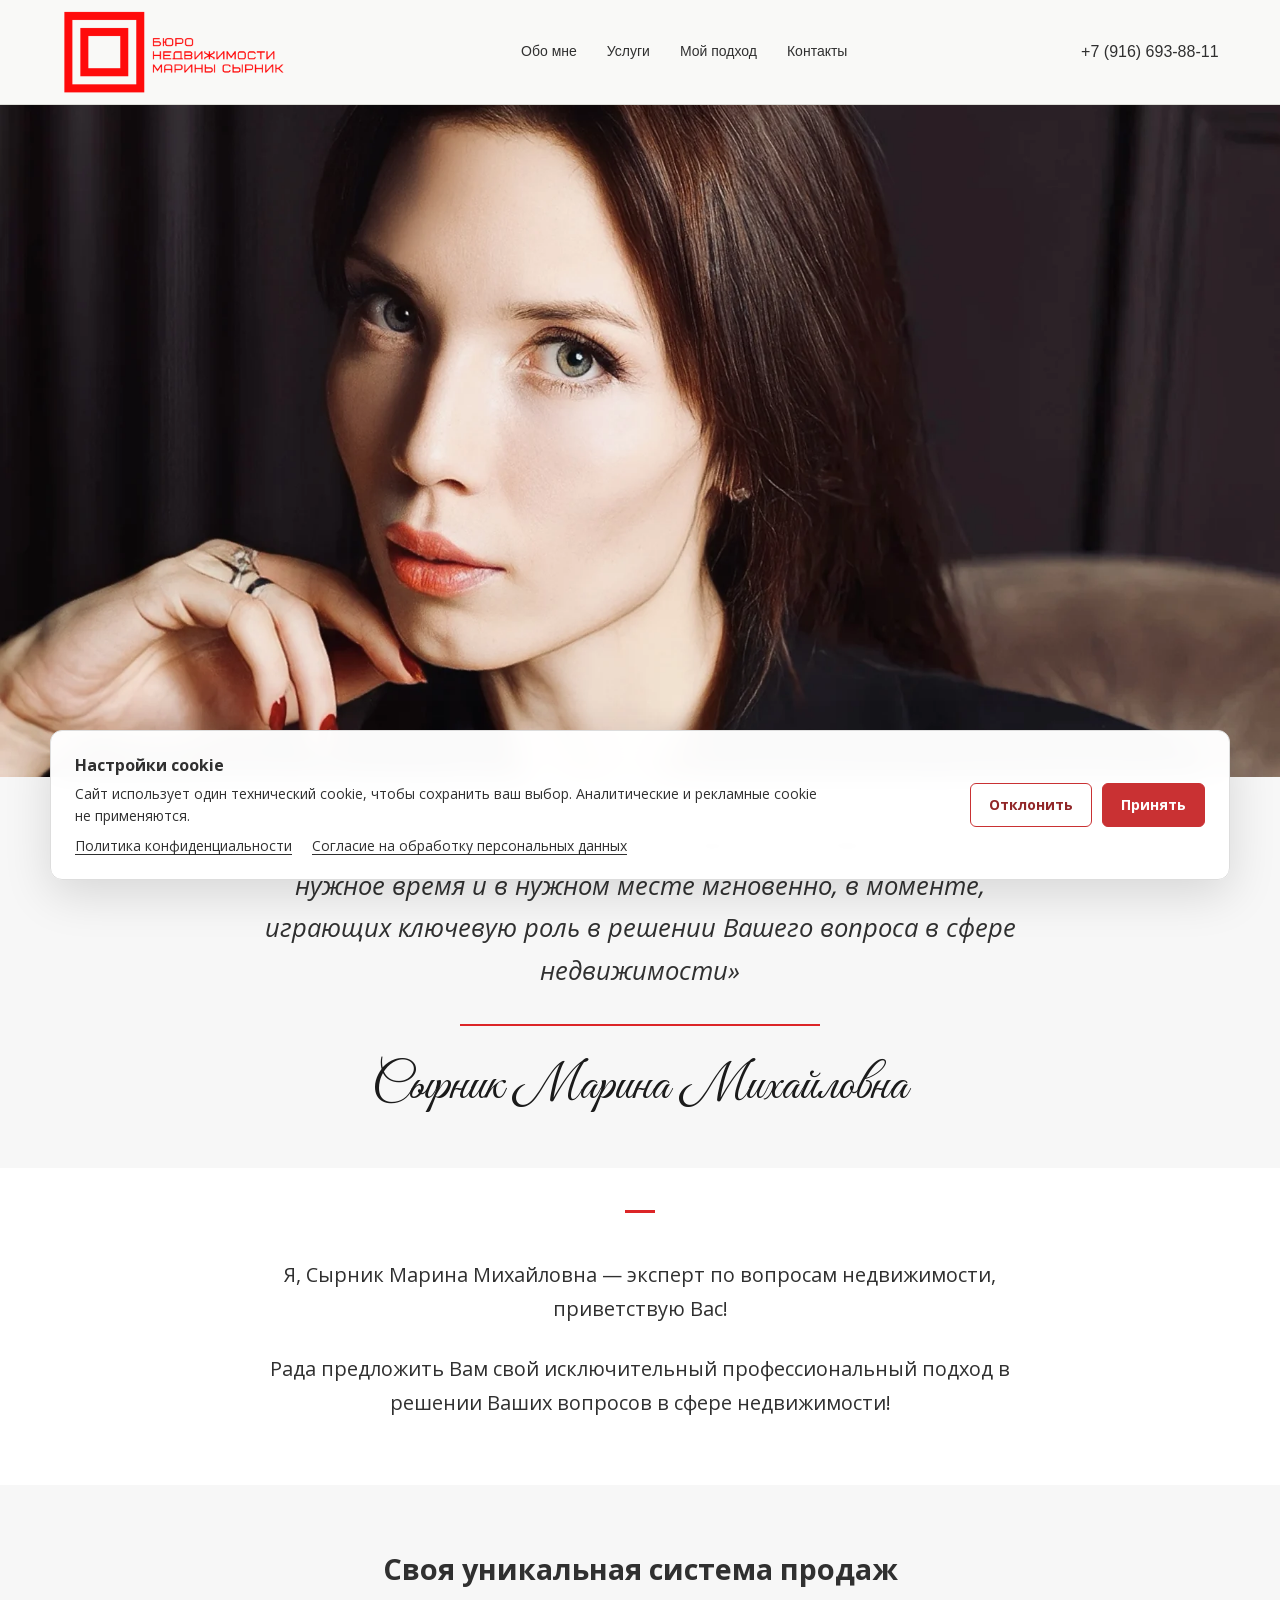
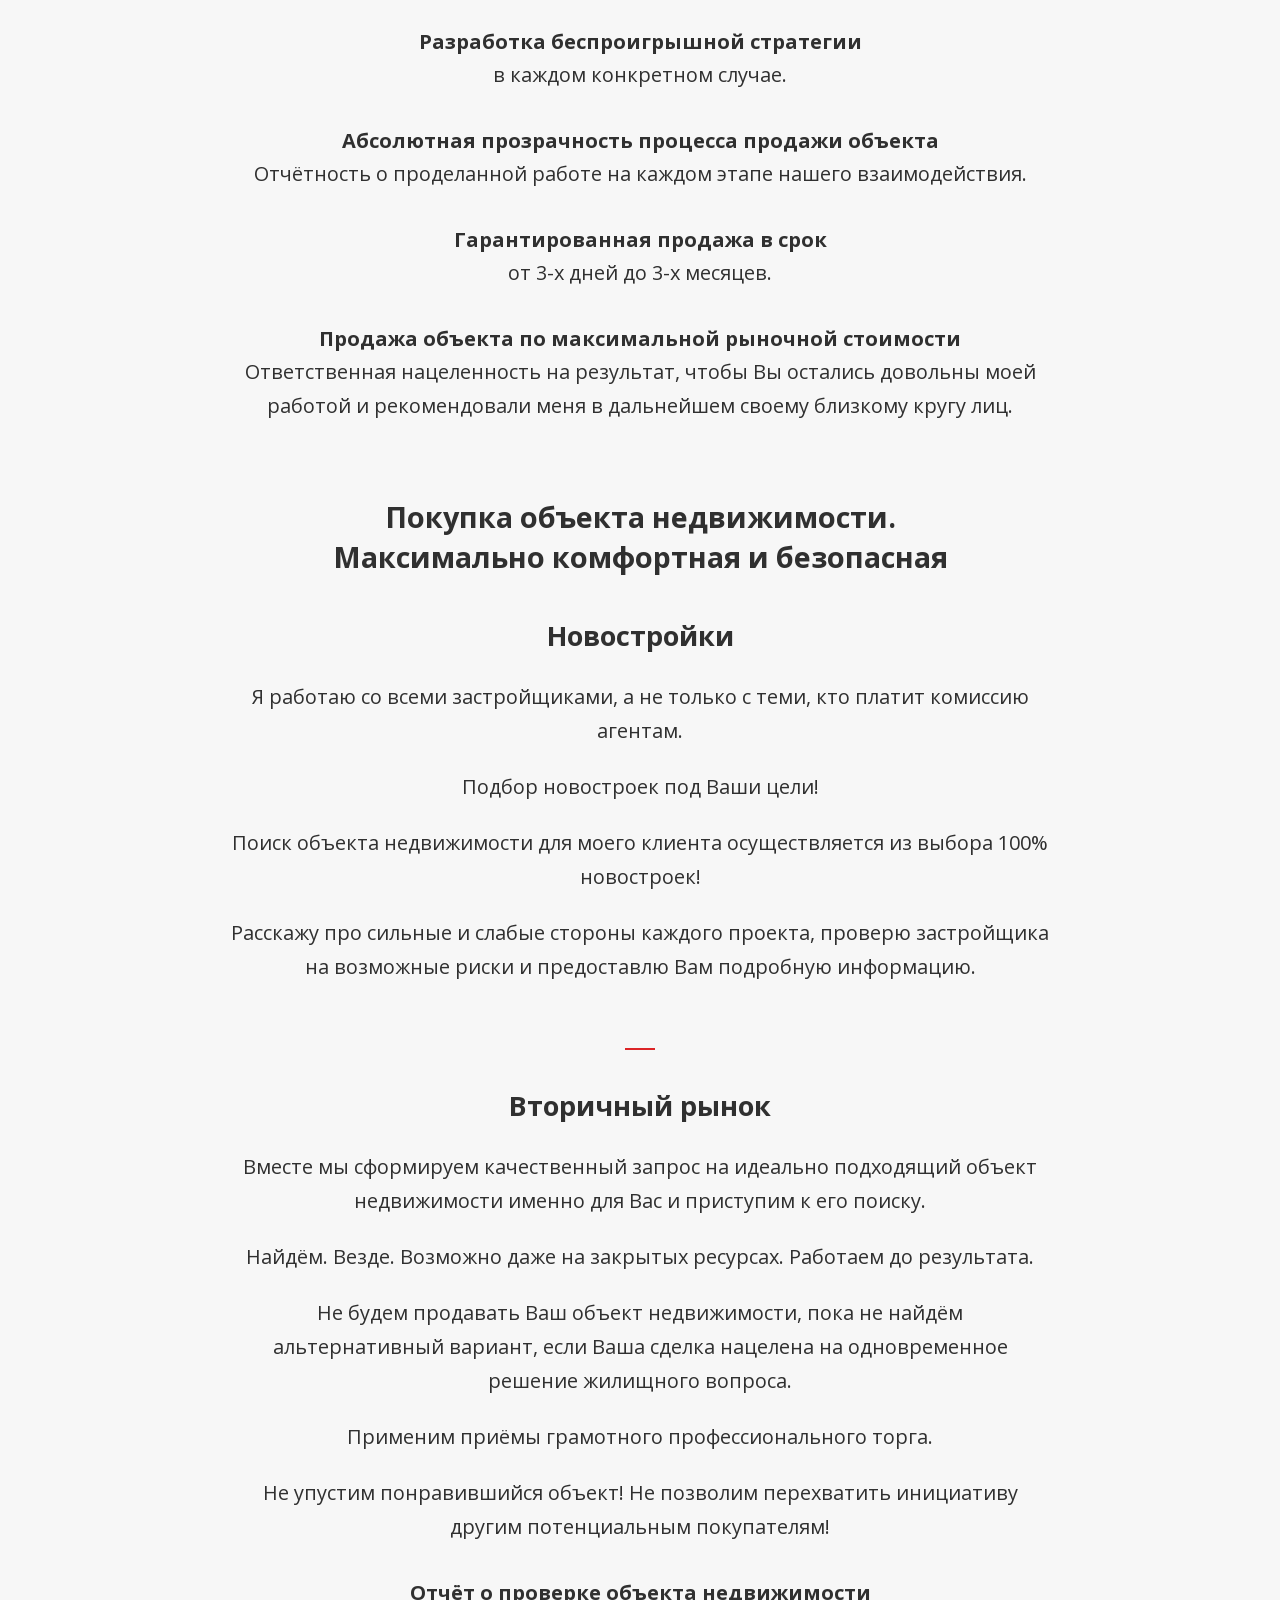
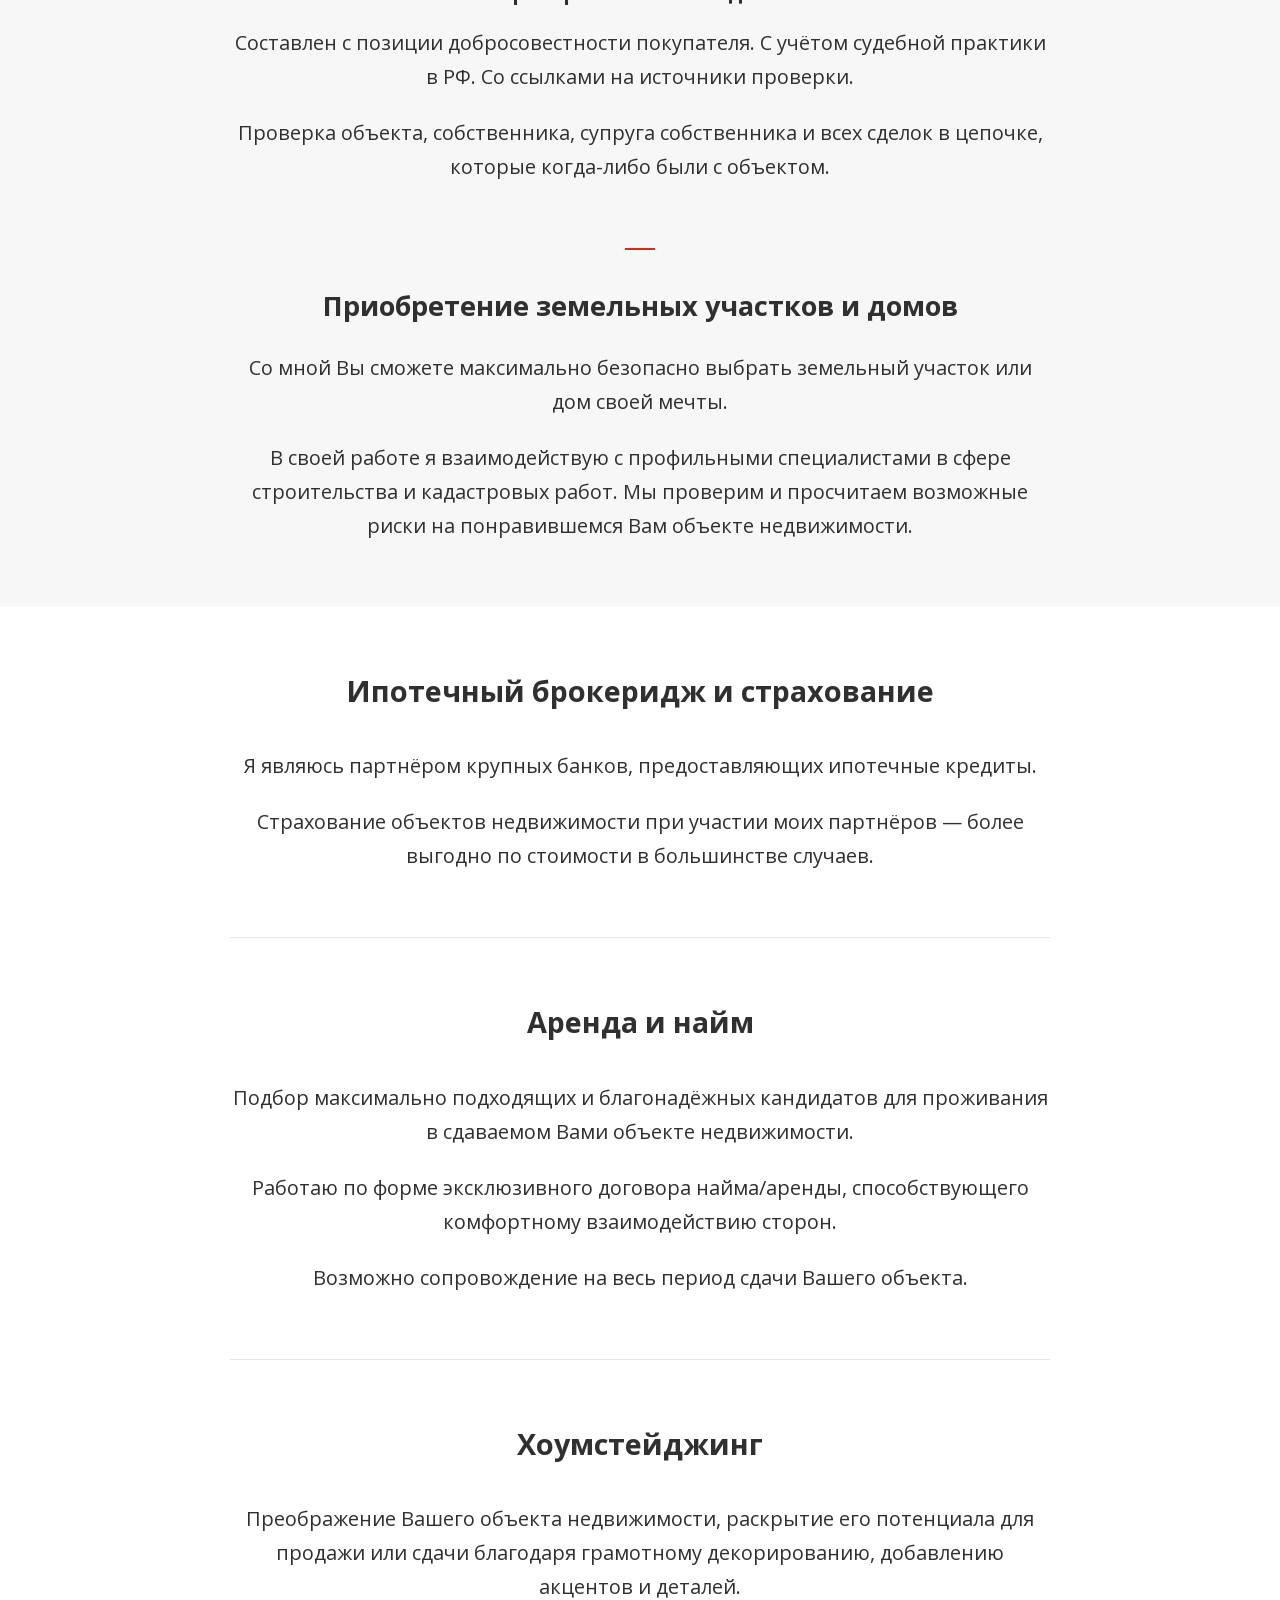
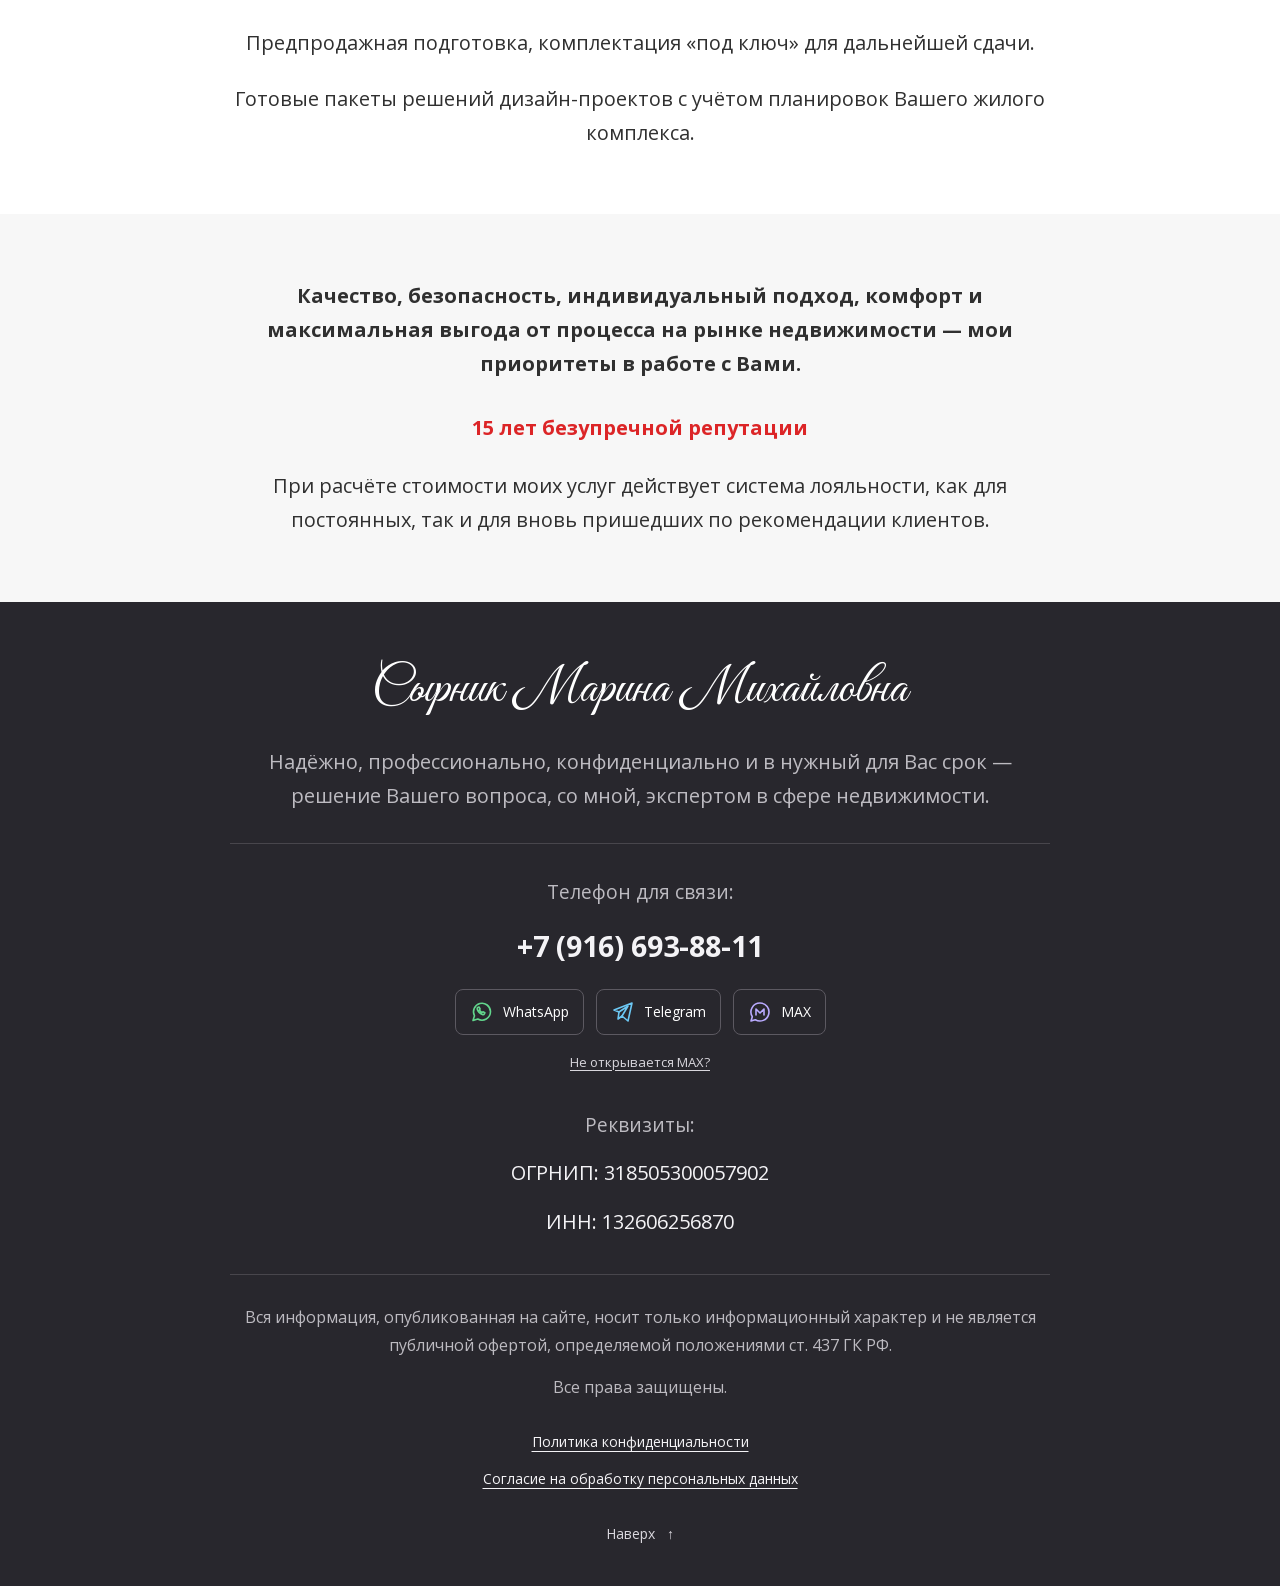
<file: index.html>
<!doctype html>
<html lang="ru">
<head>
  <meta charset="UTF-8">
  <meta name="robots" content="noindex, nofollow, noarchive, noimageindex">
  <meta name="googlebot" content="noindex, nofollow, noarchive, noimageindex">
  <meta name="viewport" content="width=device-width, initial-scale=1">
  <meta name="theme-color" content="#ffffff">
  <meta name="description" content="Бюро недвижимости Марины Сырник. Продажа и покупка недвижимости, ипотечный брокеридж, аренда и хоумстейджинг. 15 лет безупречной репутации.">
  <title>Бюро недвижимости Марины Сырник</title>
  <link rel="icon" type="image/svg+xml" href="data:image/svg+xml,%3Csvg xmlns='http://www.w3.org/2000/svg' viewBox='0 0 32 32'%3E%3Crect width='32' height='32' fill='white'/%3E%3Cpath d='M3 3h26v26H3zM10 10h12v12H10z' fill='none' stroke='%23ed2527' stroke-width='3'/%3E%3C/svg%3E">
  <link rel="preload" as="image" href="assets/hero.webp" fetchpriority="high">
  <link rel="preload" href="assets/fonts/open-sans-normal-400-cyrillic.woff2" as="font" type="font/woff2" crossorigin>
  <link rel="stylesheet" href="styles.css?v=20260913-cookie">
  <script src="app.js?v=20260913-cookie" defer></script>
</head>
<body>
  <a class="skip-link" href="#main">Перейти к содержанию</a>
  <header class="header">
    <div class="container header-inner">
      <a class="brand" href="#home" aria-label="Бюро недвижимости Марины Сырник — главная"><img src="assets/logo.png" width="680" height="263" alt="Бюро недвижимости Марины Сырник"></a>
      <nav class="desktop-nav" aria-label="Основная навигация"><a href="#about">Обо мне</a><a href="#services">Услуги</a><a href="#approach">Мой подход</a><a href="#contacts">Контакты</a></nav>
      <a class="header-phone" href="tel:+79166938811">+7 (916) 693-88-11</a>
      <button class="menu-toggle" type="button" aria-expanded="false" aria-controls="mobile-nav" aria-label="Открыть меню"><span></span><span></span></button>
    </div>
    <nav class="mobile-nav" id="mobile-nav" aria-label="Мобильная навигация" hidden><a href="#about">Обо мне</a><a href="#services">Услуги</a><a href="#approach">Мой подход</a><a href="#contacts">Контакты</a><a href="tel:+79166938811">+7 (916) 693-88-11</a></nav>
  </header>
  <main id="main">
    <section class="hero" id="home" aria-labelledby="hero-title">
      <h1 id="hero-title" class="sr-only">Бюро недвижимости Марины Сырник</h1>
      <img class="hero-photo" src="assets/hero.webp" alt="Марина Сырник — эксперт по недвижимости" width="1800" height="1012" fetchpriority="high">
    </section>

    <section id="about" aria-label="Знакомство с Мариной Сырник">
      <div class="quote-section">
        <figure class="quote reading-width">
          <blockquote>«Опыт заключается в знаниях и навыках, проявляющихся в нужное время и в нужном месте мгновенно, в моменте, играющих ключевую роль в решении Вашего вопроса в сфере недвижимости»</blockquote>
          <figcaption class="signature">Сырник Марина Михайловна</figcaption>
        </figure>
      </div>
      <div class="intro-section">
        <div class="reading-width intro">
          <p>Я, Сырник Марина Михайловна — эксперт по вопросам недвижимости, приветствую Вас!</p>
          <p>Рада предложить Вам свой исключительный профессиональный подход в решении Ваших вопросов в сфере недвижимости!</p>
        </div>
      </div>
    </section>

    <div class="services-surface">
      <section class="service-section sales reading-width" id="services" aria-labelledby="sales-title">
        <h2 id="sales-title">Своя уникальная система продаж</h2>
        <div class="sales-list">
          <div class="sales-point">
            <h3>Разработка беспроигрышной стратегии</h3>
            <p>в каждом конкретном случае.</p>
          </div>
          <div class="sales-point">
            <h3>Абсолютная прозрачность процесса продажи объекта</h3>
            <p>Отчётность о проделанной работе на каждом этапе нашего взаимодействия.</p>
          </div>
          <div class="sales-point">
            <h3>Гарантированная продажа в срок</h3>
            <p>от 3-х дней до 3-х месяцев.</p>
          </div>
          <div class="sales-point">
            <h3>Продажа объекта по максимальной рыночной стоимости</h3>
            <p>Ответственная нацеленность на результат, чтобы Вы остались довольны моей работой и рекомендовали меня в дальнейшем своему близкому кругу лиц.</p>
          </div>
        </div>
      </section>

      <section class="service-section purchase reading-width" id="purchase" aria-labelledby="purchase-title">
        <h2 id="purchase-title">Покупка объекта недвижимости.<br> Максимально комфортная и безопасная</h2>
        <article class="purchase-type" aria-labelledby="newbuild-title">
          <h3 id="newbuild-title">Новостройки</h3>
          <p>Я работаю со всеми застройщиками, а не только с теми, кто платит комиссию агентам.</p>
          <p>Подбор новостроек под Ваши цели!</p>
          <p>Поиск объекта недвижимости для моего клиента осуществляется из выбора 100% новостроек!</p>
          <p>Расскажу про сильные и слабые стороны каждого проекта, проверю застройщика на возможные риски и предоставлю Вам подробную информацию.</p>
        </article>
        <article class="purchase-type" aria-labelledby="resale-title">
          <h3 id="resale-title">Вторичный рынок</h3>
          <p>Вместе мы сформируем качественный запрос на идеально подходящий объект недвижимости именно для Вас и приступим к его поиску.</p>
          <p>Найдём. Везде. Возможно даже на закрытых ресурсах. Работаем до результата.</p>
          <p>Не будем продавать Ваш объект недвижимости, пока не найдём альтернативный вариант, если Ваша сделка нацелена на одновременное решение жилищного вопроса.</p>
          <p>Применим приёмы грамотного профессионального торга.</p>
          <p>Не упустим понравившийся объект! Не позволим перехватить инициативу другим потенциальным покупателям!</p>
          <div class="verification-note">
            <h4>Отчёт о проверке объекта недвижимости</h4>
            <p>Составлен с позиции добросовестности покупателя. С учётом судебной практики в РФ. Со ссылками на источники проверки.</p>
            <p>Проверка объекта, собственника, супруга собственника и всех сделок в цепочке, которые когда-либо были с объектом.</p>
          </div>
        </article>
        <article class="purchase-type" aria-labelledby="country-title">
          <h3 id="country-title">Приобретение земельных участков и домов</h3>
          <p>Со мной Вы сможете максимально безопасно выбрать земельный участок или дом своей мечты.</p>
          <p>В своей работе я взаимодействую с профильными специалистами в сфере строительства и кадастровых работ. Мы проверим и просчитаем возможные риски на понравившемся Вам объекте недвижимости.</p>
        </article>
      </section>
    </div>

    <div class="additional-surface">
      <section class="service-section reading-width" id="mortgage" aria-labelledby="mortgage-title">
        <h2 id="mortgage-title">Ипотечный брокеридж и страхование</h2>
        <p>Я являюсь партнёром крупных банков, предоставляющих ипотечные кредиты.</p>
        <p>Страхование объектов недвижимости при участии моих партнёров — более выгодно по стоимости в большинстве случаев.</p>
      </section>
      <section class="service-section reading-width" id="rent" aria-labelledby="rent-title">
        <h2 id="rent-title">Аренда и найм</h2>
        <p>Подбор максимально подходящих и благонадёжных кандидатов для проживания в сдаваемом Вами объекте недвижимости.</p>
        <p>Работаю по форме эксклюзивного договора найма/аренды, способствующего комфортному взаимодействию сторон.</p>
        <p>Возможно сопровождение на весь период сдачи Вашего объекта.</p>
      </section>
      <section class="service-section reading-width" id="staging" aria-labelledby="staging-title">
        <h2 id="staging-title">Хоумстейджинг</h2>
        <p>Преображение Вашего объекта недвижимости, раскрытие его потенциала для продажи или сдачи благодаря грамотному декорированию, добавлению акцентов и деталей.</p>
        <p>Предпродажная подготовка, комплектация «под ключ» для дальнейшей сдачи.</p>
        <p>Готовые пакеты решений дизайн-проектов с учётом планировок Вашего жилого комплекса.</p>
      </section>
    </div>

    <section class="approach-section" id="approach" aria-label="Мои приоритеты в работе с Вами">
      <div class="reading-width">
        <p class="priorities">Качество, безопасность, индивидуальный подход, комфорт и максимальная выгода от процесса на рынке недвижимости — мои приоритеты в работе с Вами.</p>
        <p class="reputation">15 лет безупречной репутации</p>
        <p>При расчёте стоимости моих услуг действует система лояльности, как для постоянных, так и для вновь пришедших по рекомендации клиентов.</p>
      </div>
    </section>
  </main>

  <footer class="footer" id="contacts" aria-label="Контакты и реквизиты">
    <div class="reading-width">
      <div class="footer-intro">
        <h2 class="signature">Сырник Марина Михайловна</h2>
        <p>Надёжно, профессионально, конфиденциально и в нужный для Вас срок — решение Вашего вопроса, со мной, экспертом в сфере недвижимости.</p>
      </div>
      <p class="contact-label">Телефон для связи:</p>
      <div class="contact-links">
        <a class="contact-phone" href="tel:+79166938811">+7 (916) 693-88-11</a>
      </div>
      <nav class="messenger-links" aria-label="Написать в мессенджер">
        <a class="messenger-link channel-whatsapp" href="https://wa.me/79166938811" aria-label="Написать Марине в WhatsApp" target="_blank" rel="noopener noreferrer"><svg viewBox="0 0 24 24" width="24" height="24" fill="none" stroke="currentColor" stroke-width="1.6" stroke-linecap="round" stroke-linejoin="round" aria-hidden="true"><path d="M20.5 11.6a8.5 8.5 0 0 1-12.7 7.4L3 20.5l1.5-4.7a8.5 8.5 0 1 1 16-4.2Z"/><path d="m9 7-1.2.5c-.7.3-.8 1.1-.5 2 .7 2.2 2.7 4.1 5 5 .9.3 1.7.2 2-.5l.6-1.2-2-1-1 .7a7.4 7.4 0 0 1-2.5-2.5l.7-1Z"/></svg><span>WhatsApp</span></a>
        <a class="messenger-link channel-telegram" href="https://t.me/+79166938811" aria-label="Написать Марине в Telegram" target="_blank" rel="noopener noreferrer"><svg viewBox="0 0 24 24" width="24" height="24" fill="none" stroke="currentColor" stroke-width="1.6" stroke-linecap="round" stroke-linejoin="round" aria-hidden="true"><path d="m21 3-4 18-6-5-4 3 1-7L3 10Z"/><path d="m8 12 9-6-6 10"/></svg><span>Telegram</span></a>
        <a class="messenger-link channel-max" href="https://max.ru/u/f9LHodD0cOKOtOdd0TlLI8WKYw8BipcEJEZowDwKLhJgJPjVpLsleG3OdBw" aria-label="Открыть профиль Марины в MAX" target="_blank" rel="noopener noreferrer"><svg viewBox="0 0 24 24" width="24" height="24" fill="none" stroke="currentColor" stroke-width="1.6" stroke-linecap="round" stroke-linejoin="round" aria-hidden="true"><path d="M12 3a9 9 0 0 0-7.7 13.7L3 21l4.3-1.3A9 9 0 1 0 12 3Z"/><path d="M8 15V9l4 4 4-4v6"/></svg><span>MAX</span></a>
      </nav>
      <a class="max-help-link" href="max.html">Не открывается MAX?</a>
      <div class="requisites">
        <p class="contact-label">Реквизиты:</p>
        <p>ОГРНИП: <span>318505300057902</span></p>
        <p>ИНН: <span>132606256870</span></p>
      </div>
      <div class="legal-note">
        <p>Вся информация, опубликованная на сайте, носит только информационный характер и не является публичной офертой, определяемой положениями ст. 437 ГК РФ.</p>
        <p>Все права защищены.</p>
      </div>
      <nav class="legal-links" aria-label="Документы"><a href="privacy.html">Политика конфиденциальности</a><a href="consent.html">Согласие на обработку персональных данных</a></nav>
      <a href="#home" class="back-top">Наверх <span aria-hidden="true">↑</span></a>
    </div>
  </footer>
  <nav class="quick-contact" aria-label="Быстрая связь с Мариной">
    <a class="quick-contact-link channel-phone" href="tel:+79166938811" aria-label="Позвонить Марине"><svg viewBox="0 0 24 24" width="24" height="24" fill="none" stroke="currentColor" stroke-width="1.6" stroke-linecap="round" stroke-linejoin="round" aria-hidden="true"><path d="m7 3-3 1c-1 1-1 4 1 8s5 7 8 8c2 1 4 1 5 0l2-3-5-3-2 2c-3-1-5-3-6-6l2-2Z"/></svg><span>Позвонить</span></a>
    <a class="quick-contact-link channel-whatsapp" href="https://wa.me/79166938811" aria-label="Написать Марине в WhatsApp" target="_blank" rel="noopener noreferrer"><svg viewBox="0 0 24 24" width="24" height="24" fill="none" stroke="currentColor" stroke-width="1.6" stroke-linecap="round" stroke-linejoin="round" aria-hidden="true"><path d="M20.5 11.6a8.5 8.5 0 0 1-12.7 7.4L3 20.5l1.5-4.7a8.5 8.5 0 1 1 16-4.2Z"/><path d="m9 7-1.2.5c-.7.3-.8 1.1-.5 2 .7 2.2 2.7 4.1 5 5 .9.3 1.7.2 2-.5l.6-1.2-2-1-1 .7a7.4 7.4 0 0 1-2.5-2.5l.7-1Z"/></svg><span>WhatsApp</span></a>
    <a class="quick-contact-link channel-telegram" href="https://t.me/+79166938811" aria-label="Написать Марине в Telegram" target="_blank" rel="noopener noreferrer"><svg viewBox="0 0 24 24" width="24" height="24" fill="none" stroke="currentColor" stroke-width="1.6" stroke-linecap="round" stroke-linejoin="round" aria-hidden="true"><path d="m21 3-4 18-6-5-4 3 1-7L3 10Z"/><path d="m8 12 9-6-6 10"/></svg><span>Telegram</span></a>
    <a class="quick-contact-link channel-max" href="https://max.ru/u/f9LHodD0cOKOtOdd0TlLI8WKYw8BipcEJEZowDwKLhJgJPjVpLsleG3OdBw" aria-label="Открыть профиль Марины в MAX" target="_blank" rel="noopener noreferrer"><svg viewBox="0 0 24 24" width="24" height="24" fill="none" stroke="currentColor" stroke-width="1.6" stroke-linecap="round" stroke-linejoin="round" aria-hidden="true"><path d="M12 3a9 9 0 0 0-7.7 13.7L3 21l4.3-1.3A9 9 0 1 0 12 3Z"/><path d="M8 15V9l4 4 4-4v6"/></svg><span>MAX</span></a>
  </nav>
</body>
</html>
</file>
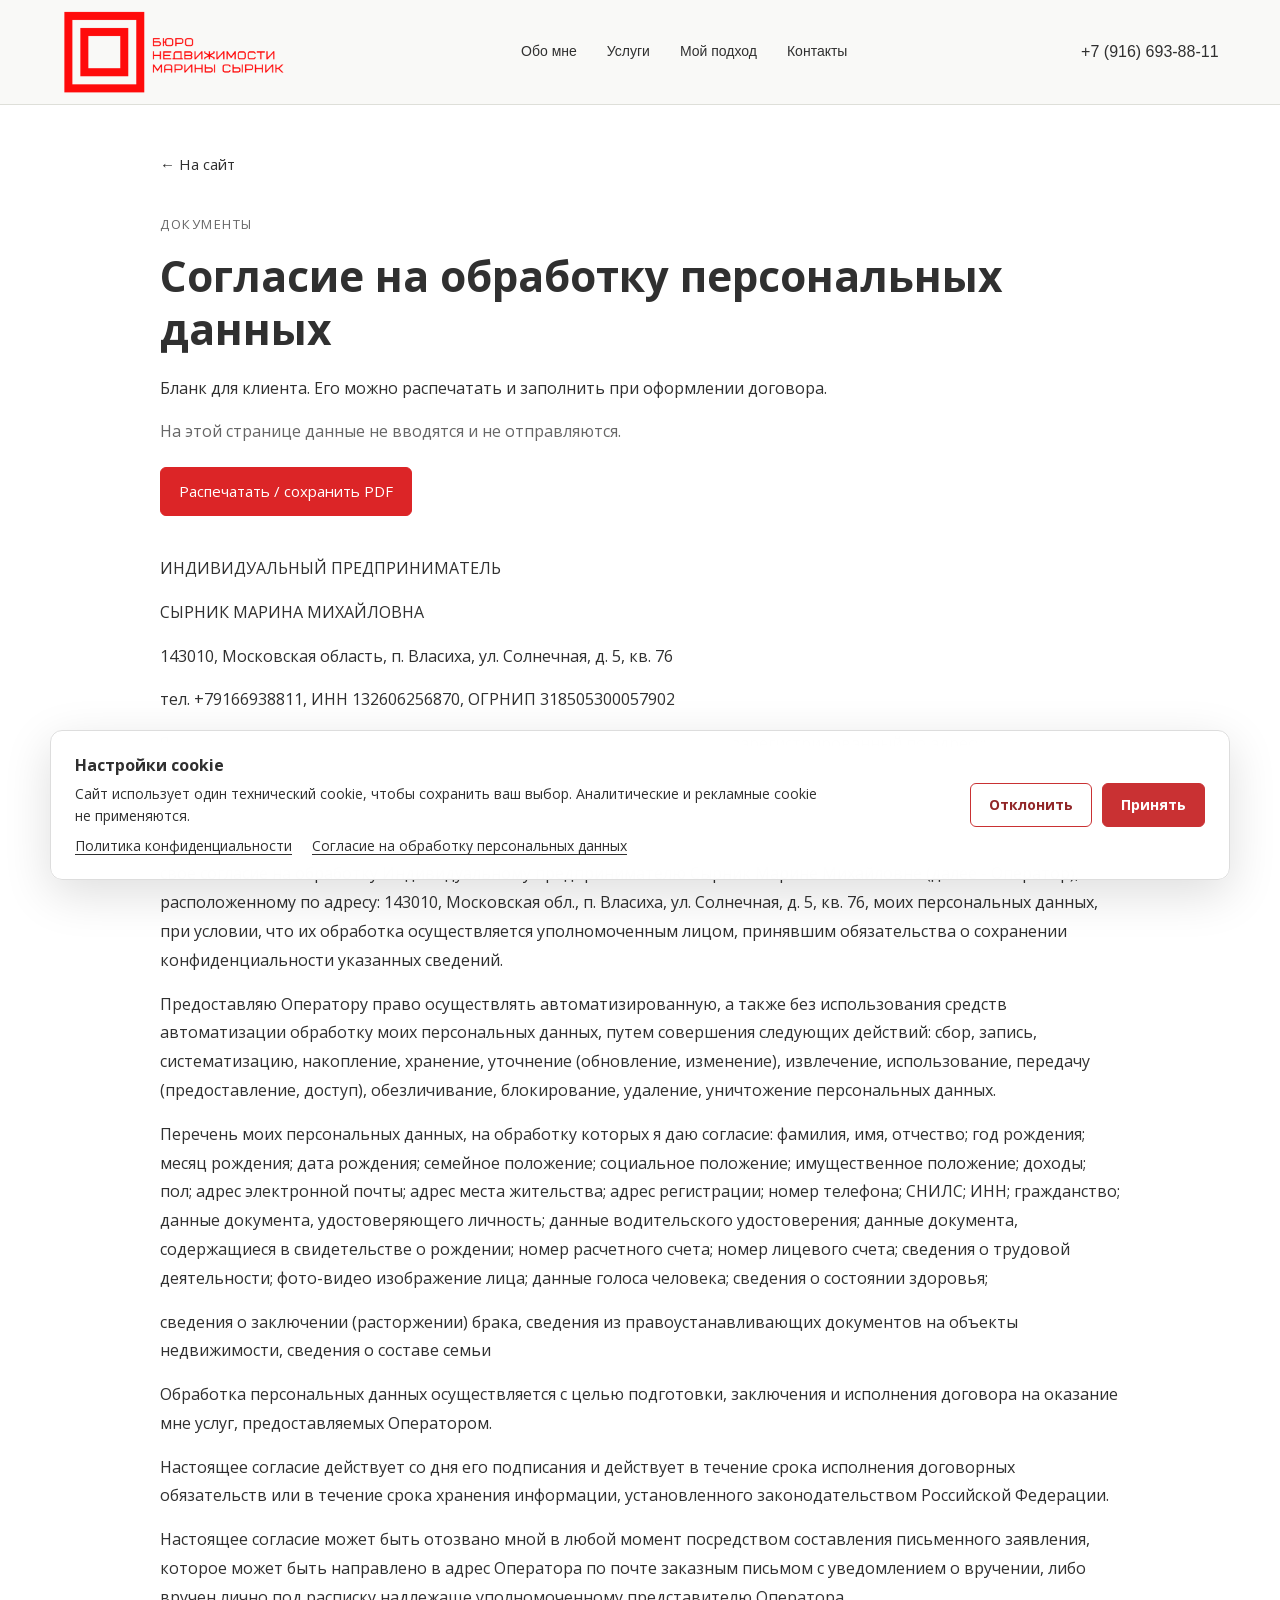
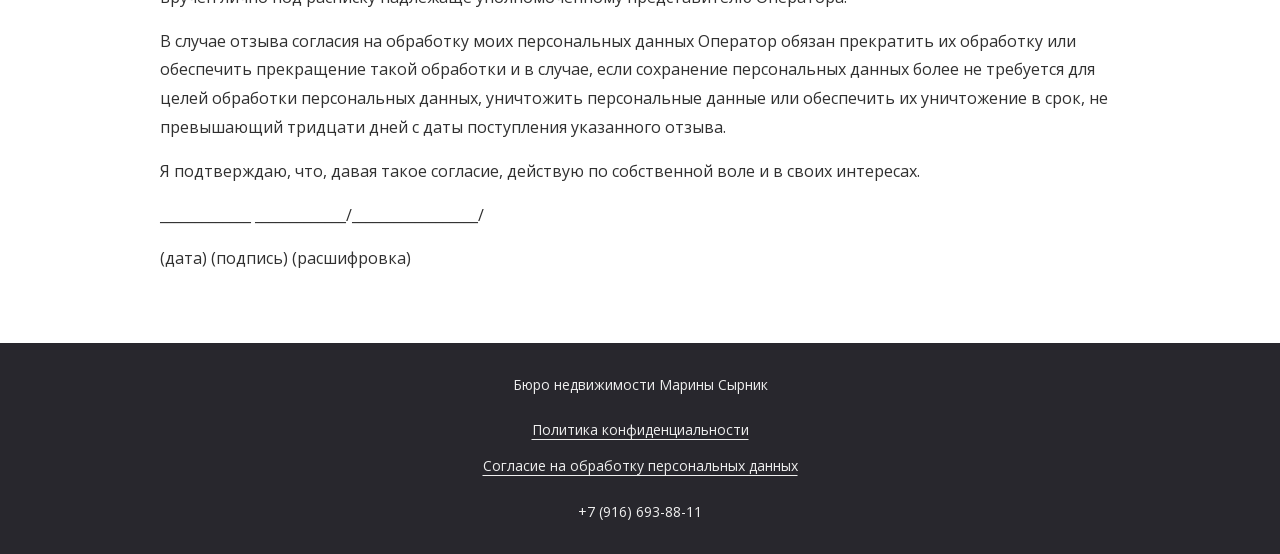
<file: consent.html>
<!doctype html>
<html lang="ru">
<head>
  <meta charset="UTF-8">
  <meta name="robots" content="noindex, nofollow, noarchive, noimageindex">
  <meta name="googlebot" content="noindex, nofollow, noarchive, noimageindex">
  <meta name="viewport" content="width=device-width, initial-scale=1">
  <meta name="theme-color" content="#ffffff">
  <meta name="description" content="Бланк согласия на обработку персональных данных для клиента ИП Сырник М.М.">
  <title>Согласие на обработку персональных данных — Марина Сырник</title>
  <link rel="icon" type="image/svg+xml" href="data:image/svg+xml,%3Csvg xmlns='http://www.w3.org/2000/svg' viewBox='0 0 32 32'%3E%3Crect width='32' height='32' fill='white'/%3E%3Cpath d='M3 3h26v26H3zM10 10h12v12H10z' fill='none' stroke='%23ed2527' stroke-width='3'/%3E%3C/svg%3E">
  <link rel="preload" href="assets/fonts/open-sans-normal-400-cyrillic.woff2" as="font" type="font/woff2" crossorigin>
  <link rel="stylesheet" href="styles.css?v=20260913-cookie">
  <script src="app.js?v=20260913-cookie" defer></script>
  <script src="documents.js" defer></script>
</head>
<body class="document-page">
  <a class="skip-link" href="#main">Перейти к содержанию</a>
  <header class="header">
    <div class="container header-inner">
      <a class="brand" href="index.html#home" aria-label="Бюро недвижимости Марины Сырник — главная"><img src="assets/logo.png" width="680" height="263" alt="Бюро недвижимости Марины Сырник"></a>
      <nav class="desktop-nav" aria-label="Основная навигация"><a href="index.html#about">Обо мне</a><a href="index.html#services">Услуги</a><a href="index.html#approach">Мой подход</a><a href="index.html#contacts">Контакты</a></nav>
      <a class="header-phone" href="tel:+79166938811">+7 (916) 693-88-11</a>
      <button class="menu-toggle" type="button" aria-expanded="false" aria-controls="mobile-nav" aria-label="Открыть меню"><span></span><span></span></button>
    </div>
    <nav class="mobile-nav" id="mobile-nav" aria-label="Мобильная навигация" hidden><a href="index.html#about">Обо мне</a><a href="index.html#services">Услуги</a><a href="index.html#approach">Мой подход</a><a href="index.html#contacts">Контакты</a><a href="tel:+79166938811">+7 (916) 693-88-11</a></nav>
  </header>
  <main id="main" class="document-main reading-width">
    <a class="document-back" href="index.html#contacts">← На сайт</a>
    <header class="document-heading">
      <p class="document-eyebrow">Документы</p>
      <h1>Согласие на обработку персональных данных</h1>
      <p>Бланк для клиента. Его можно распечатать и заполнить при оформлении договора.</p>
      <p class="document-meta">На этой странице данные не вводятся и не отправляются.</p>
      <button class="document-button" type="button" data-print hidden>Распечатать / сохранить PDF</button>
    </header>
    <article class="document-text consent-text" aria-label="Бланк согласия">
      <p>ИНДИВИДУАЛЬНЫЙ ПРЕДПРИНИМАТЕЛЬ</p>
      <p>СЫРНИК МАРИНА МИХАЙЛОВНА</p>
      <p>143010, Московская область, п. Власиха, ул. Солнечная, д. 5, кв. 76</p>
      <p>тел. +79166938811, ИНН 132606256870, ОГРНИП 318505300057902</p>
      <p>Я, ______________________________________________________________________________, зарегистрированный по адресу: _________________________________________________, документ, удостоверяющий личность: паспорт гражданина Российской Федерации серия ________ № _________ выдан _________________________________________________________________    код подр. ______,</p>
      <p>в соответствии с требованиями ст. 9 Федерального закона от 27 июля 2006 г. № 152-ФЗ «О персональных данных», даю свое согласие на обработку Индивидуальному предпринимателю Сырник Марине Михайловне (далее - Оператор), расположенному по адресу: 143010, Московская обл., п. Власиха, ул. Солнечная, д. 5, кв. 76, моих персональных данных, при условии, что их обработка осуществляется уполномоченным лицом, принявшим обязательства о сохранении конфиденциальности указанных сведений.</p>
      <p>Предоставляю Оператору право осуществлять автоматизированную, а также без использования средств автоматизации обработку моих персональных данных, путем совершения следующих действий: сбор, запись, систематизацию, накопление, хранение, уточнение (обновление, изменение), извлечение, использование, передачу (предоставление, доступ), обезличивание, блокирование, удаление, уничтожение персональных данных.</p>
      <p>Перечень моих персональных данных, на обработку которых я даю согласие: фамилия, имя, отчество; год рождения; месяц рождения; дата рождения; семейное положение; социальное положение; имущественное положение; доходы; пол; адрес электронной почты; адрес места жительства; адрес регистрации; номер телефона; СНИЛС; ИНН; гражданство; данные документа, удостоверяющего личность; данные водительского удостоверения; данные документа, содержащиеся в свидетельстве о рождении; номер расчетного счета; номер лицевого счета; сведения о трудовой деятельности; фото-видео изображение лица; данные голоса человека; сведения о состоянии здоровья;</p>
      <p>сведения о заключении (расторжении) брака, сведения из правоустанавливающих документов на объекты недвижимости, сведения о составе семьи</p>
      <p>Обработка персональных данных осуществляется с целью подготовки, заключения и исполнения договора на оказание мне услуг, предоставляемых Оператором.</p>
      <p>Настоящее согласие действует со дня его подписания и действует в течение срока исполнения договорных обязательств или в течение срока хранения информации, установленного законодательством Российской Федерации.</p>
      <p>Настоящее согласие может быть отозвано мной в любой момент посредством составления письменного заявления, которое может быть направлено в адрес Оператора по почте заказным письмом с уведомлением о вручении, либо вручен лично под расписку надлежаще уполномоченному представителю Оператора.</p>
      <p>В случае отзыва согласия на обработку моих персональных данных Оператор обязан прекратить их обработку или обеспечить прекращение такой обработки и в случае, если сохранение персональных данных более не требуется для целей обработки персональных данных, уничтожить персональные данные или обеспечить их уничтожение в срок, не превышающий тридцати дней с даты поступления указанного отзыва.</p>
      <p>Я подтверждаю, что, давая такое согласие, действую по собственной воле и в своих интересах.</p>
      <p>_____________                                           _____________/__________________/</p>
      <p>(дата)                                                          (подпись)          (расшифровка)</p>
    </article>
  </main>
  <footer class="document-footer">
    <div class="reading-width"><a href="index.html">Бюро недвижимости Марины Сырник</a>
      <nav class="legal-links" aria-label="Документы"><a href="privacy.html">Политика конфиденциальности</a><a href="consent.html">Согласие на обработку персональных данных</a></nav>
      <a href="tel:+79166938811">+7 (916) 693-88-11</a>
    </div>
  </footer>
  <nav class="quick-contact" aria-label="Быстрая связь с Мариной">
    <a class="quick-contact-link channel-phone" href="tel:+79166938811" aria-label="Позвонить Марине"><svg viewBox="0 0 24 24" width="24" height="24" fill="none" stroke="currentColor" stroke-width="1.6" stroke-linecap="round" stroke-linejoin="round" aria-hidden="true"><path d="m7 3-3 1c-1 1-1 4 1 8s5 7 8 8c2 1 4 1 5 0l2-3-5-3-2 2c-3-1-5-3-6-6l2-2Z"/></svg><span>Позвонить</span></a>
    <a class="quick-contact-link channel-whatsapp" href="https://wa.me/79166938811" aria-label="Написать Марине в WhatsApp" target="_blank" rel="noopener noreferrer"><svg viewBox="0 0 24 24" width="24" height="24" fill="none" stroke="currentColor" stroke-width="1.6" stroke-linecap="round" stroke-linejoin="round" aria-hidden="true"><path d="M20.5 11.6a8.5 8.5 0 0 1-12.7 7.4L3 20.5l1.5-4.7a8.5 8.5 0 1 1 16-4.2Z"/><path d="m9 7-1.2.5c-.7.3-.8 1.1-.5 2 .7 2.2 2.7 4.1 5 5 .9.3 1.7.2 2-.5l.6-1.2-2-1-1 .7a7.4 7.4 0 0 1-2.5-2.5l.7-1Z"/></svg><span>WhatsApp</span></a>
    <a class="quick-contact-link channel-telegram" href="https://t.me/+79166938811" aria-label="Написать Марине в Telegram" target="_blank" rel="noopener noreferrer"><svg viewBox="0 0 24 24" width="24" height="24" fill="none" stroke="currentColor" stroke-width="1.6" stroke-linecap="round" stroke-linejoin="round" aria-hidden="true"><path d="m21 3-4 18-6-5-4 3 1-7L3 10Z"/><path d="m8 12 9-6-6 10"/></svg><span>Telegram</span></a>
    <a class="quick-contact-link channel-max" href="https://max.ru/u/f9LHodD0cOKOtOdd0TlLI8WKYw8BipcEJEZowDwKLhJgJPjVpLsleG3OdBw" aria-label="Открыть профиль Марины в MAX" target="_blank" rel="noopener noreferrer"><svg viewBox="0 0 24 24" width="24" height="24" fill="none" stroke="currentColor" stroke-width="1.6" stroke-linecap="round" stroke-linejoin="round" aria-hidden="true"><path d="M12 3a9 9 0 0 0-7.7 13.7L3 21l4.3-1.3A9 9 0 1 0 12 3Z"/><path d="M8 15V9l4 4 4-4v6"/></svg><span>MAX</span></a>
  </nav>
</body>
</html>
</file>
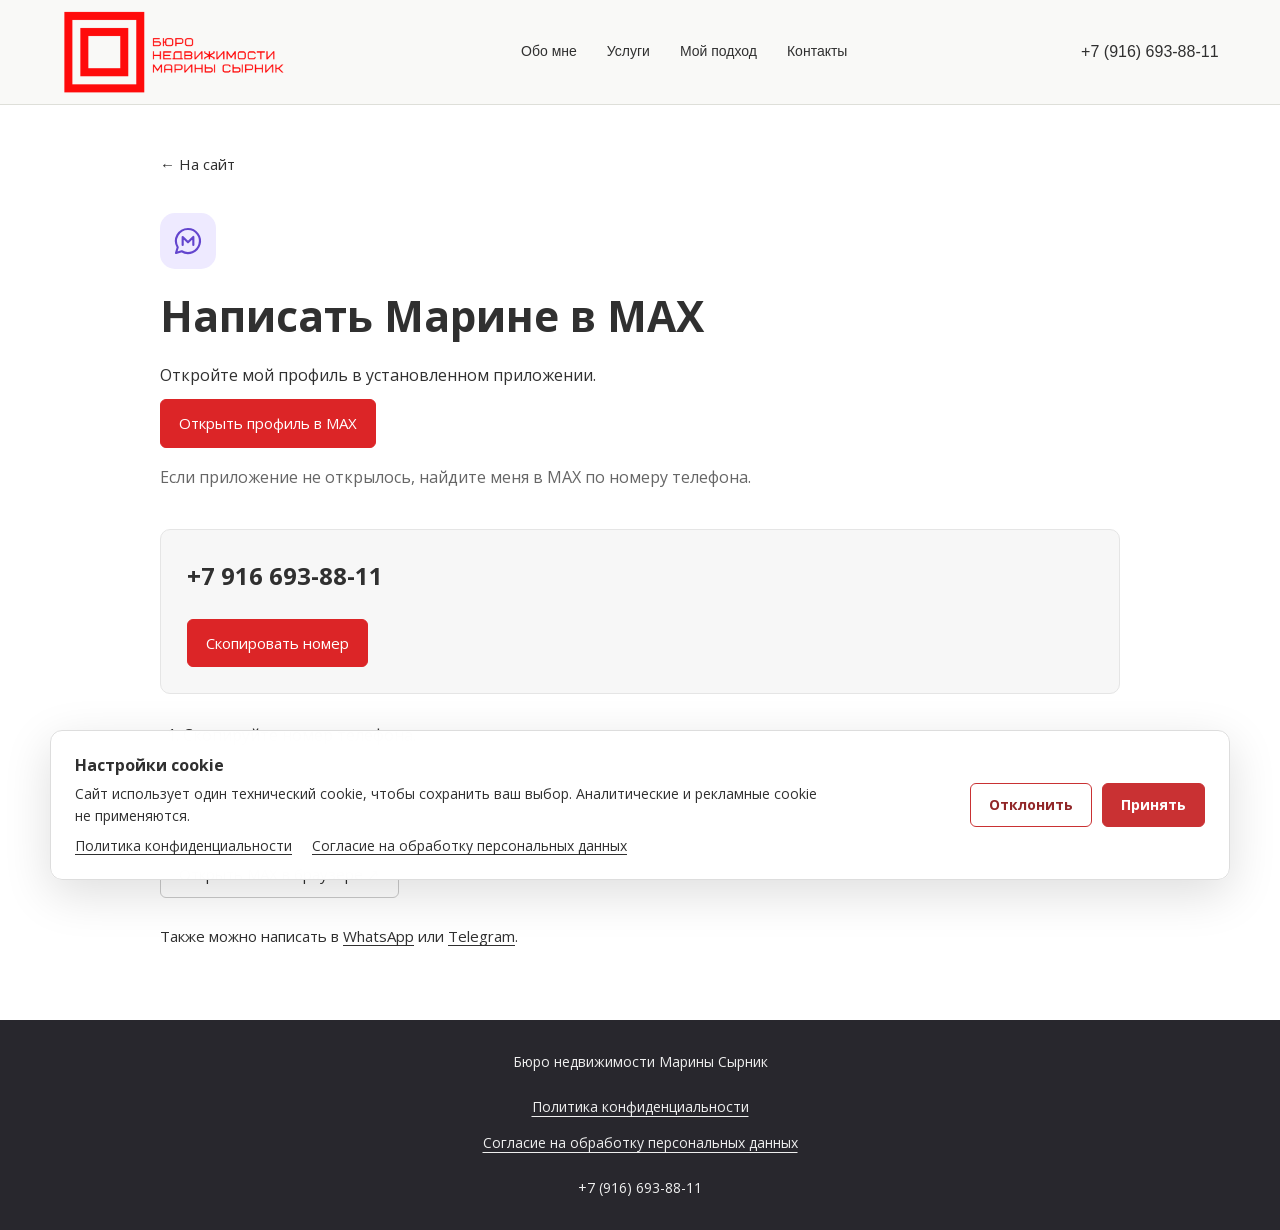
<file: max.html>
<!doctype html>
<html lang="ru">
<head>
  <meta charset="UTF-8">
  <meta name="robots" content="noindex, nofollow, noarchive, noimageindex">
  <meta name="googlebot" content="noindex, nofollow, noarchive, noimageindex">
  <meta name="viewport" content="width=device-width, initial-scale=1">
  <meta name="theme-color" content="#ffffff">
  <meta name="description" content="Как написать Марине Сырник в MAX по номеру телефона.">
  <title>Связаться в MAX — Марина Сырник</title>
  <link rel="icon" type="image/svg+xml" href="data:image/svg+xml,%3Csvg xmlns='http://www.w3.org/2000/svg' viewBox='0 0 32 32'%3E%3Crect width='32' height='32' fill='white'/%3E%3Cpath d='M3 3h26v26H3zM10 10h12v12H10z' fill='none' stroke='%23ed2527' stroke-width='3'/%3E%3C/svg%3E">
  <link rel="preload" href="assets/fonts/open-sans-normal-400-cyrillic.woff2" as="font" type="font/woff2" crossorigin>
  <link rel="stylesheet" href="styles.css?v=20260913-cookie">
  <script src="app.js?v=20260913-cookie" defer></script>
  <script src="documents.js" defer></script>
</head>
<body class="document-page">
  <a class="skip-link" href="#main">Перейти к содержанию</a>
  <header class="header">
    <div class="container header-inner">
      <a class="brand" href="index.html#home" aria-label="Бюро недвижимости Марины Сырник — главная"><img src="assets/logo.png" width="680" height="263" alt="Бюро недвижимости Марины Сырник"></a>
      <nav class="desktop-nav" aria-label="Основная навигация"><a href="index.html#about">Обо мне</a><a href="index.html#services">Услуги</a><a href="index.html#approach">Мой подход</a><a href="index.html#contacts">Контакты</a></nav>
      <a class="header-phone" href="tel:+79166938811">+7 (916) 693-88-11</a>
      <button class="menu-toggle" type="button" aria-expanded="false" aria-controls="mobile-nav" aria-label="Открыть меню"><span></span><span></span></button>
    </div>
    <nav class="mobile-nav" id="mobile-nav" aria-label="Мобильная навигация" hidden><a href="index.html#about">Обо мне</a><a href="index.html#services">Услуги</a><a href="index.html#approach">Мой подход</a><a href="index.html#contacts">Контакты</a><a href="tel:+79166938811">+7 (916) 693-88-11</a></nav>
  </header>
  <main id="main" class="document-main reading-width">
    <a class="document-back" href="index.html#contacts">← На сайт</a>
    <header class="document-heading">
      <span class="max-badge" aria-hidden="true"><svg viewBox="0 0 24 24" width="24" height="24" fill="none" stroke="currentColor" stroke-width="1.6" stroke-linecap="round" stroke-linejoin="round" aria-hidden="true"><path d="M12 3a9 9 0 0 0-7.7 13.7L3 21l4.3-1.3A9 9 0 1 0 12 3Z"/><path d="M8 15V9l4 4 4-4v6"/></svg></span>
      <h1>Написать Марине в MAX</h1>
      <p>Откройте мой профиль в установленном приложении.</p>
      <a class="document-button max-direct" href="https://max.ru/u/f9LHodD0cOKOtOdd0TlLI8WKYw8BipcEJEZowDwKLhJgJPjVpLsleG3OdBw" target="_blank" rel="noopener noreferrer">Открыть профиль в MAX</a>
      <p class="document-meta">Если приложение не открылось, найдите меня в MAX по номеру телефона.</p>
    </header>
    <div class="max-contact-card">
      <p class="max-phone">+7 916 693-88-11</p>
      <button type="button" class="document-button" data-copy-phone hidden>Скопировать номер</button>
      <p class="copy-status" role="status" aria-live="polite"></p>
    </div>
    <ol class="max-steps">
      <li>Скопируйте номер телефона.</li>
      <li>Откройте MAX и в разделе «Чаты» вставьте номер в строку поиска.</li>
      <li>Нажмите «Найти по номеру», чтобы перейти к переписке.</li>
    </ol>
    <a class="document-button button-secondary" href="https://web.max.ru/" target="_blank" rel="noopener noreferrer">Открыть MAX в браузере ↗</a>
    <p class="max-alternative">Также можно написать в <a href="https://wa.me/79166938811" target="_blank" rel="noopener noreferrer">WhatsApp</a> или <a href="https://t.me/+79166938811" target="_blank" rel="noopener noreferrer">Telegram</a>.</p>
  </main>
  <footer class="document-footer">
    <div class="reading-width"><a href="index.html">Бюро недвижимости Марины Сырник</a>
      <nav class="legal-links" aria-label="Документы"><a href="privacy.html">Политика конфиденциальности</a><a href="consent.html">Согласие на обработку персональных данных</a></nav>
      <a href="tel:+79166938811">+7 (916) 693-88-11</a>
    </div>
  </footer>
  <nav class="quick-contact" aria-label="Быстрая связь с Мариной">
    <a class="quick-contact-link channel-phone" href="tel:+79166938811" aria-label="Позвонить Марине"><svg viewBox="0 0 24 24" width="24" height="24" fill="none" stroke="currentColor" stroke-width="1.6" stroke-linecap="round" stroke-linejoin="round" aria-hidden="true"><path d="m7 3-3 1c-1 1-1 4 1 8s5 7 8 8c2 1 4 1 5 0l2-3-5-3-2 2c-3-1-5-3-6-6l2-2Z"/></svg><span>Позвонить</span></a>
    <a class="quick-contact-link channel-whatsapp" href="https://wa.me/79166938811" aria-label="Написать Марине в WhatsApp" target="_blank" rel="noopener noreferrer"><svg viewBox="0 0 24 24" width="24" height="24" fill="none" stroke="currentColor" stroke-width="1.6" stroke-linecap="round" stroke-linejoin="round" aria-hidden="true"><path d="M20.5 11.6a8.5 8.5 0 0 1-12.7 7.4L3 20.5l1.5-4.7a8.5 8.5 0 1 1 16-4.2Z"/><path d="m9 7-1.2.5c-.7.3-.8 1.1-.5 2 .7 2.2 2.7 4.1 5 5 .9.3 1.7.2 2-.5l.6-1.2-2-1-1 .7a7.4 7.4 0 0 1-2.5-2.5l.7-1Z"/></svg><span>WhatsApp</span></a>
    <a class="quick-contact-link channel-telegram" href="https://t.me/+79166938811" aria-label="Написать Марине в Telegram" target="_blank" rel="noopener noreferrer"><svg viewBox="0 0 24 24" width="24" height="24" fill="none" stroke="currentColor" stroke-width="1.6" stroke-linecap="round" stroke-linejoin="round" aria-hidden="true"><path d="m21 3-4 18-6-5-4 3 1-7L3 10Z"/><path d="m8 12 9-6-6 10"/></svg><span>Telegram</span></a>
    <a class="quick-contact-link channel-max" href="https://max.ru/u/f9LHodD0cOKOtOdd0TlLI8WKYw8BipcEJEZowDwKLhJgJPjVpLsleG3OdBw" aria-label="Открыть профиль Марины в MAX" target="_blank" rel="noopener noreferrer"><svg viewBox="0 0 24 24" width="24" height="24" fill="none" stroke="currentColor" stroke-width="1.6" stroke-linecap="round" stroke-linejoin="round" aria-hidden="true"><path d="M12 3a9 9 0 0 0-7.7 13.7L3 21l4.3-1.3A9 9 0 1 0 12 3Z"/><path d="M8 15V9l4 4 4-4v6"/></svg><span>MAX</span></a>
  </nav>
</body>
</html>
</file>
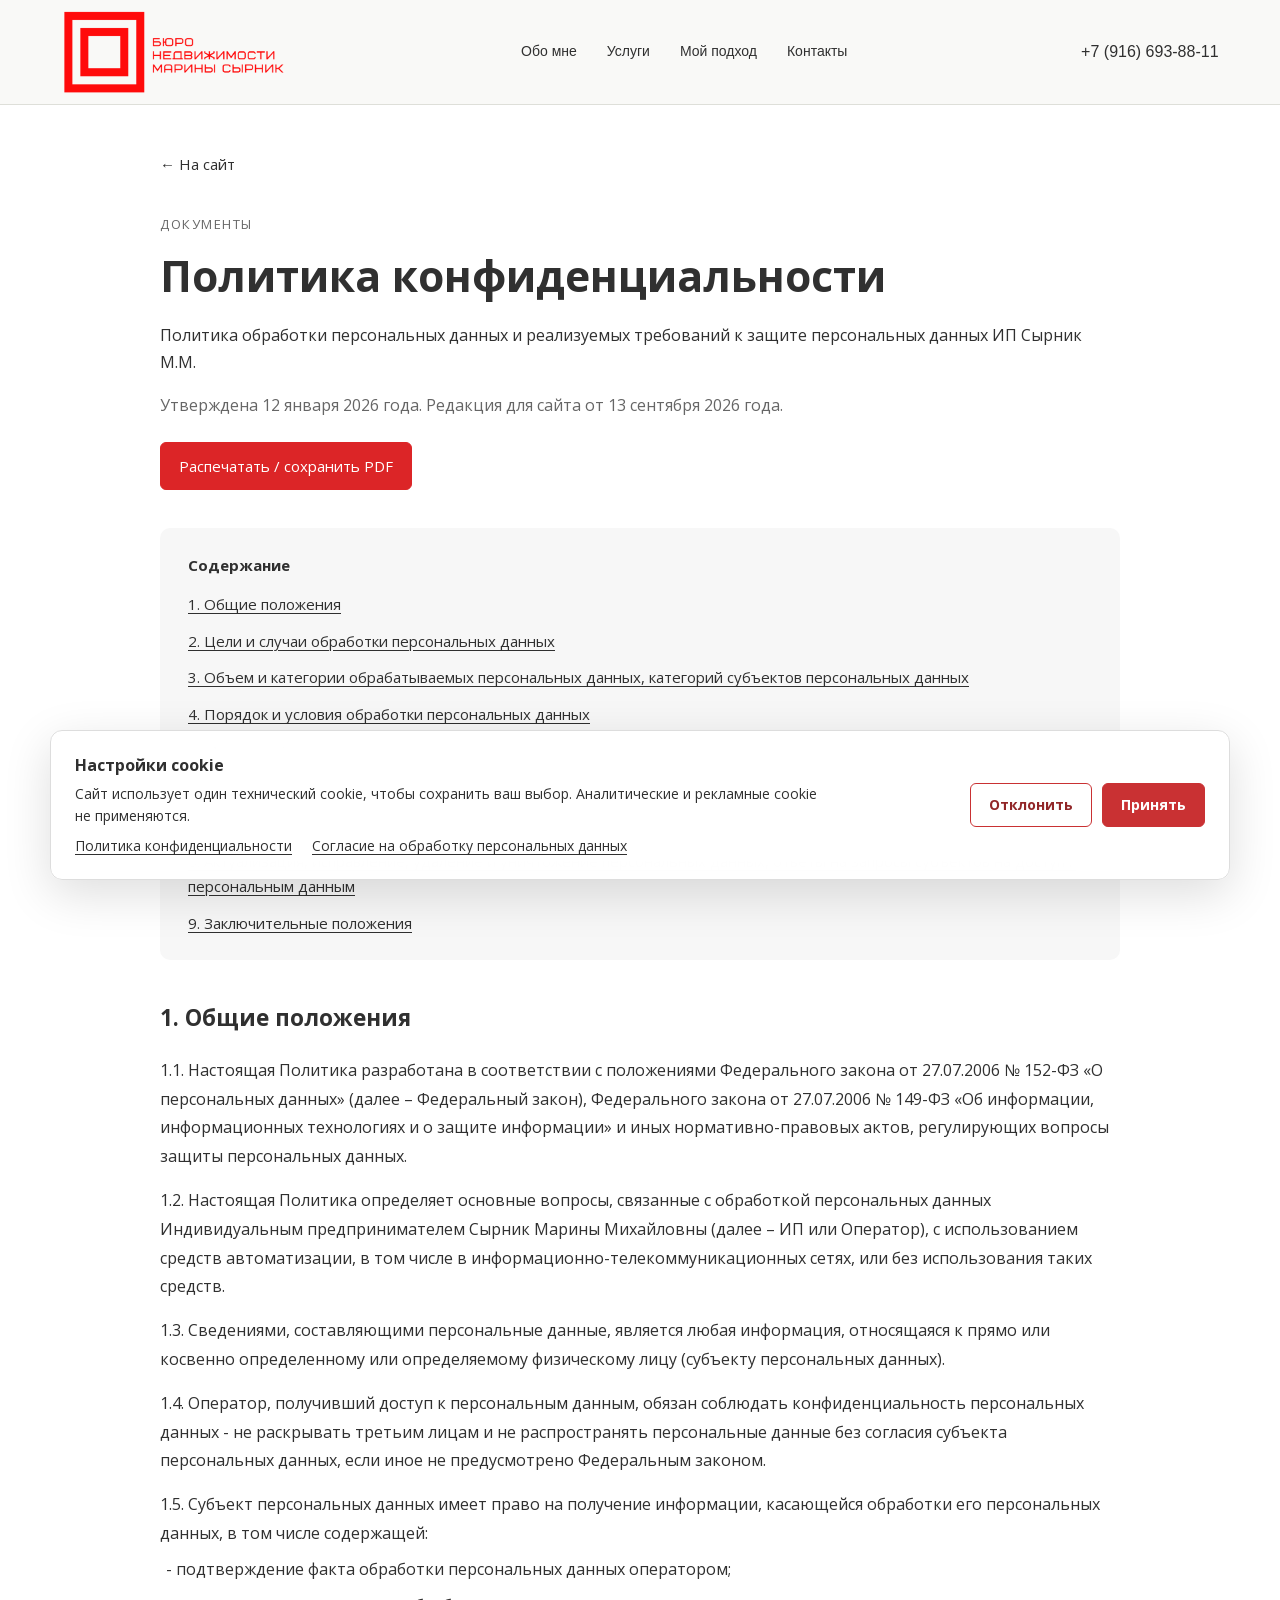
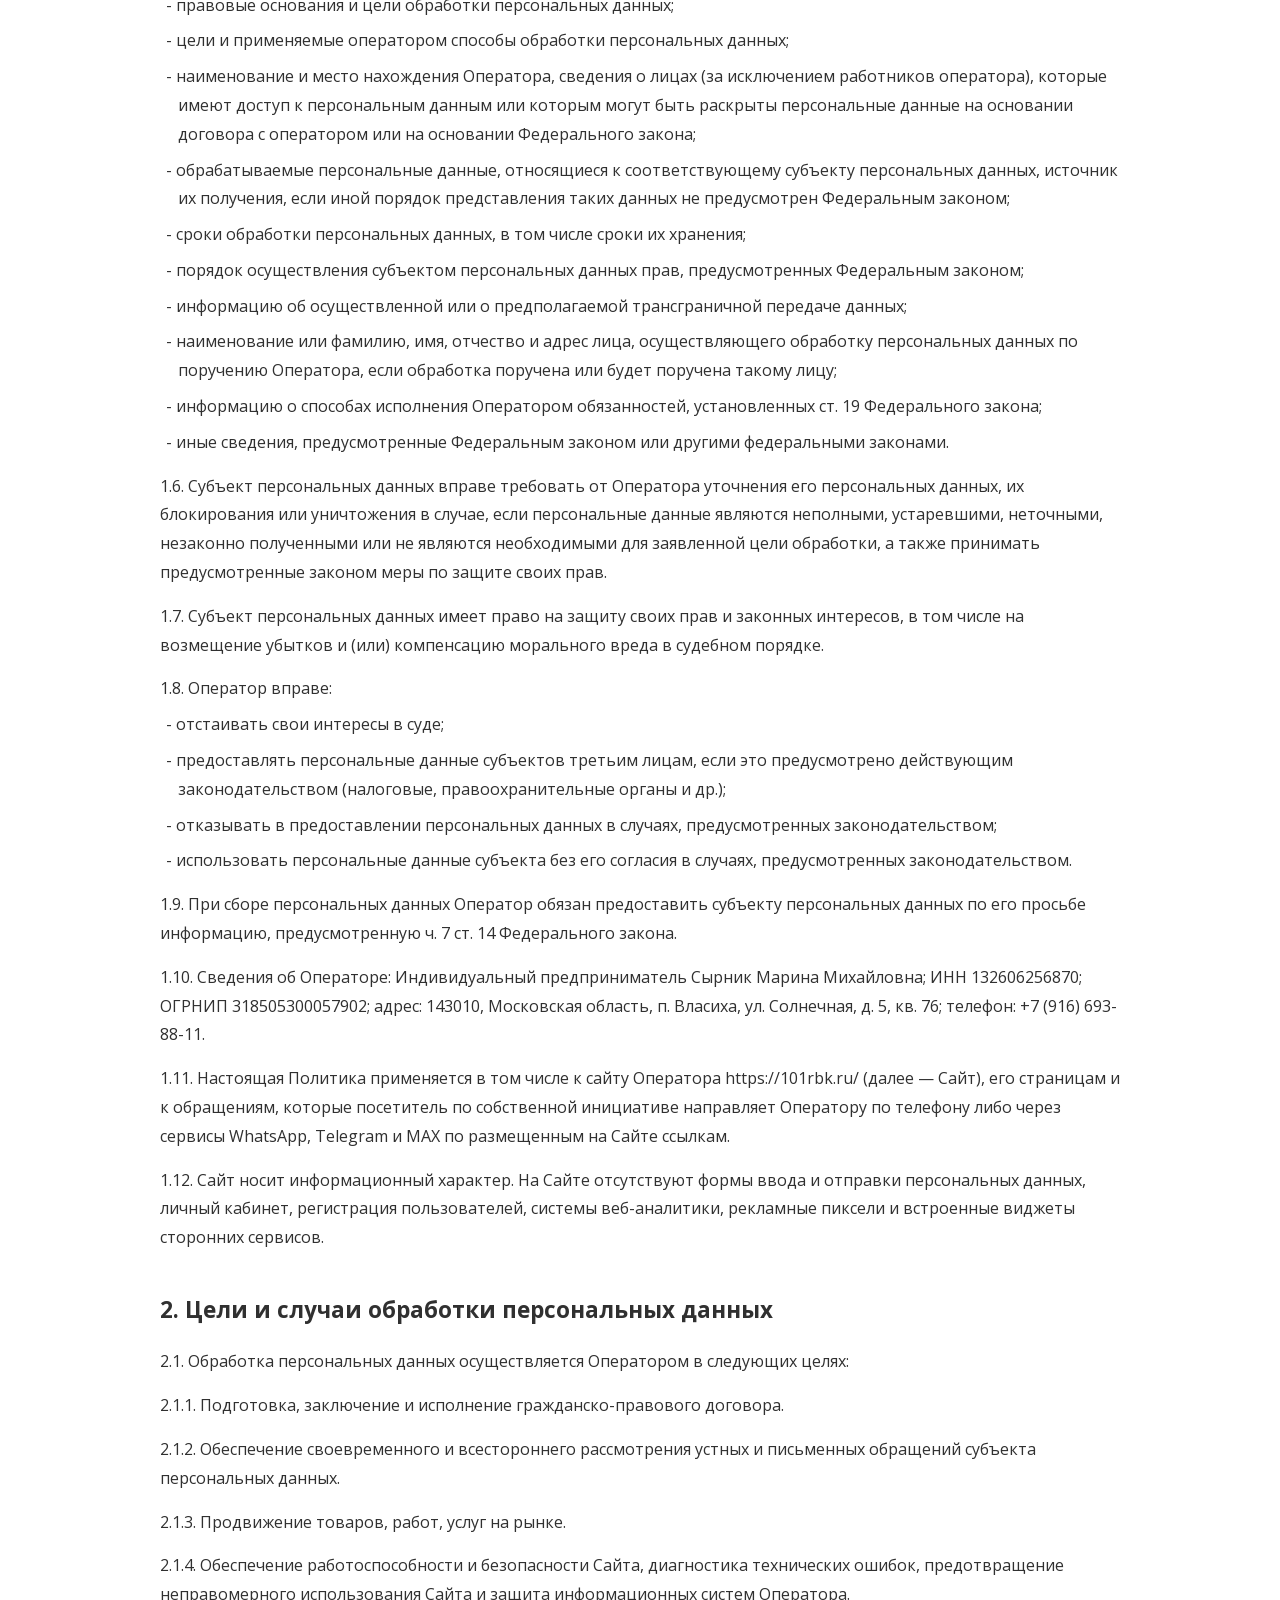
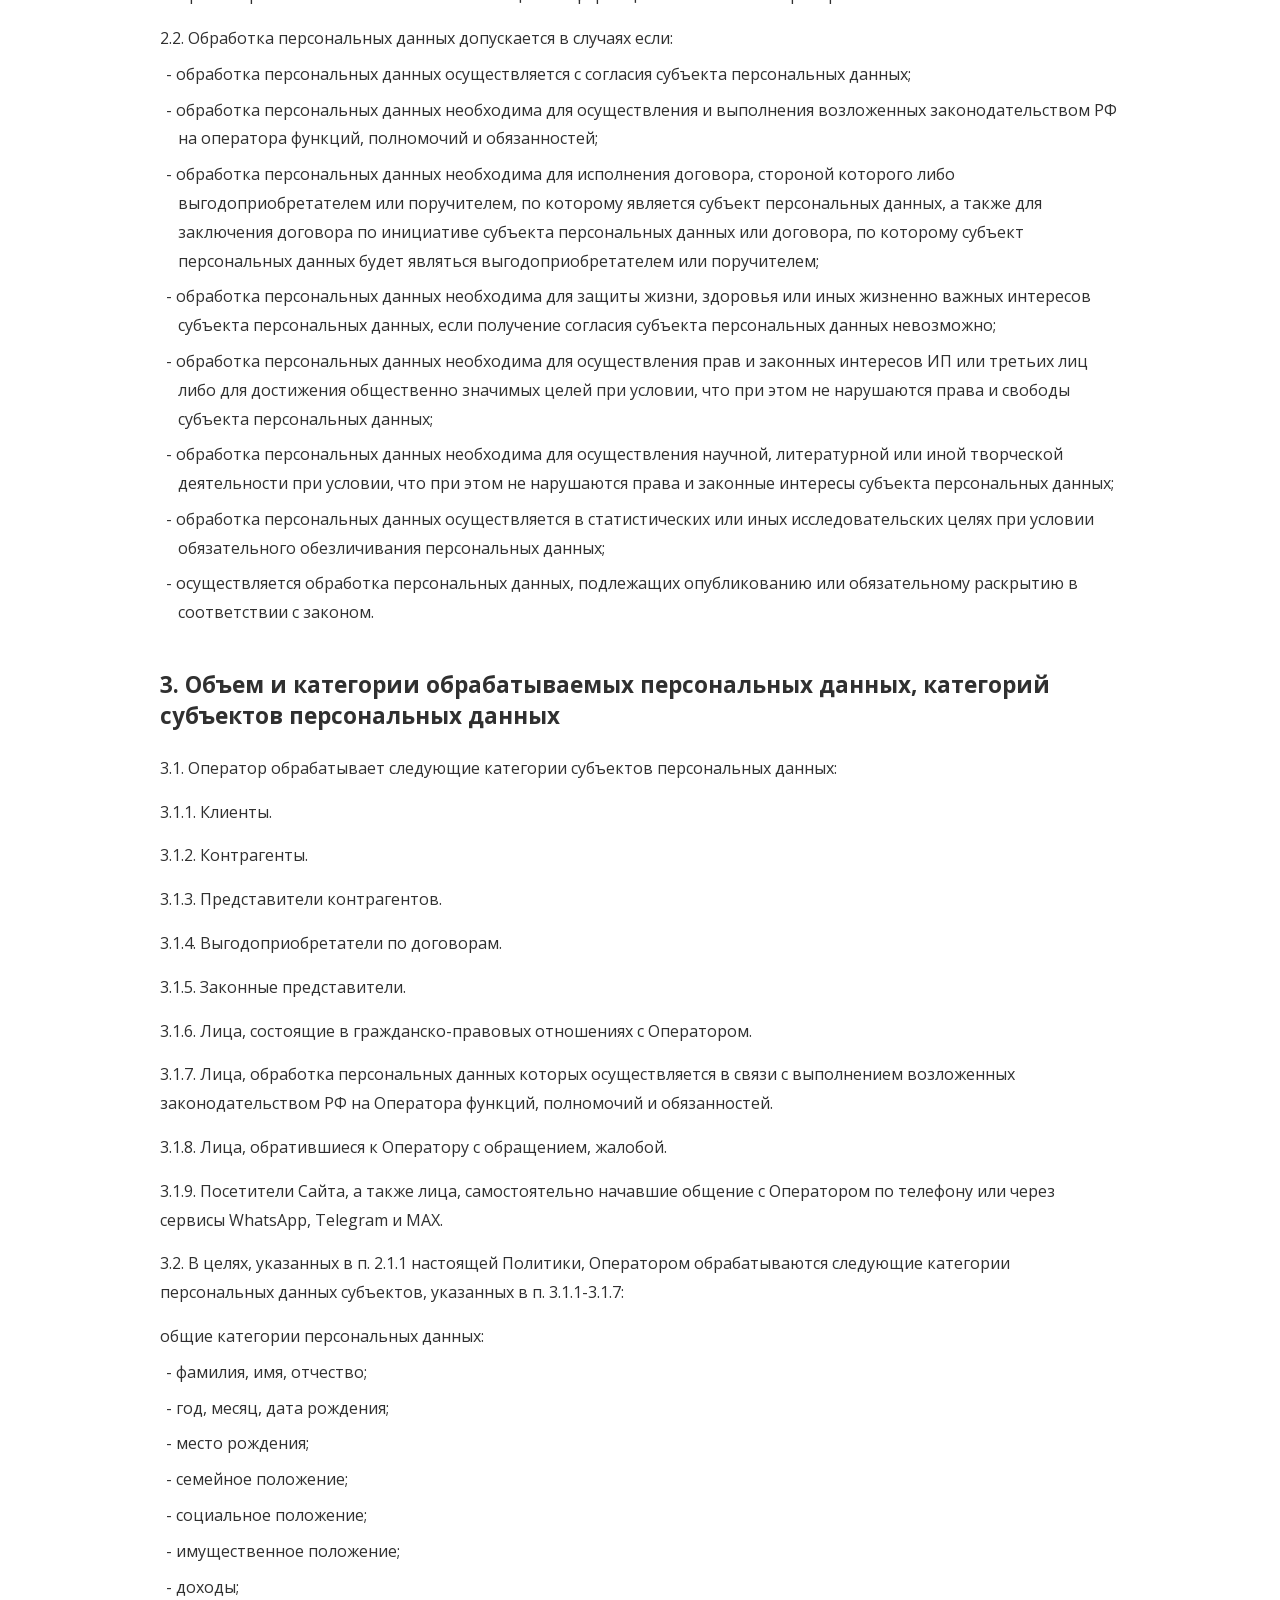
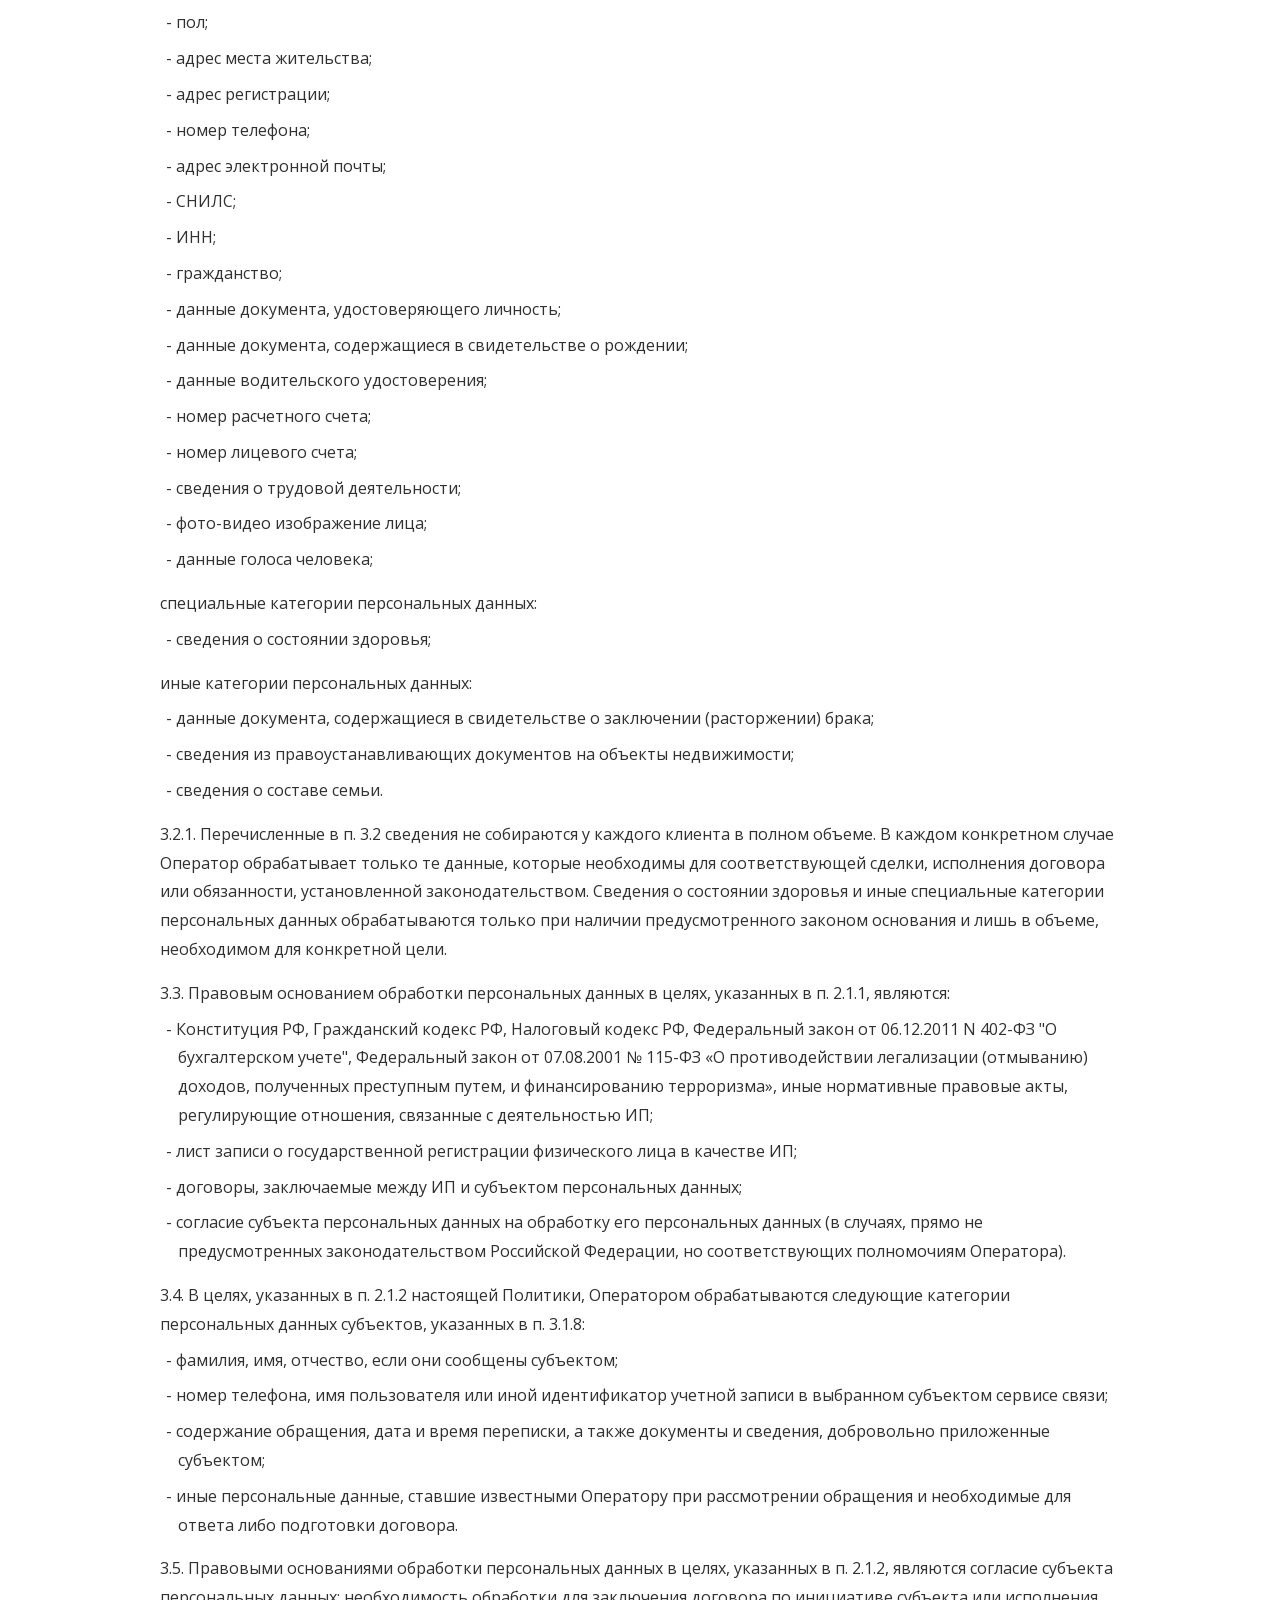
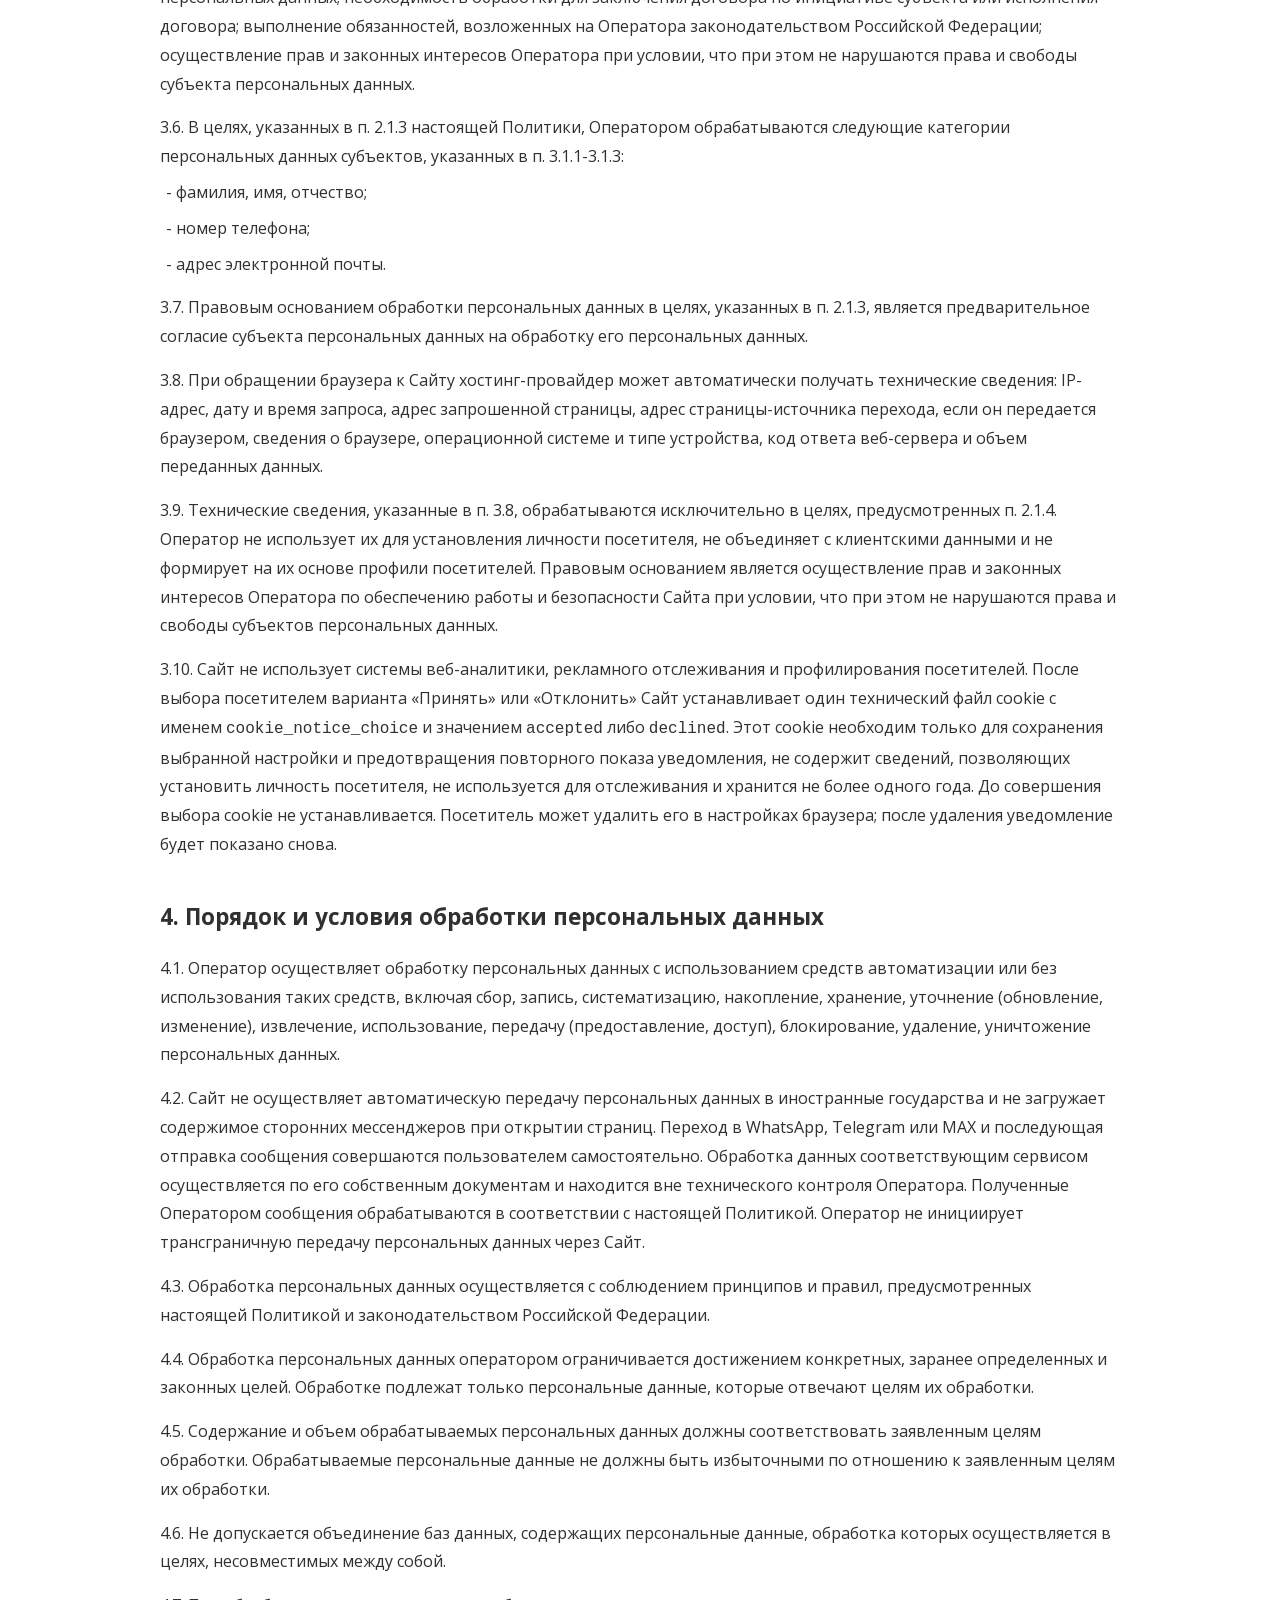
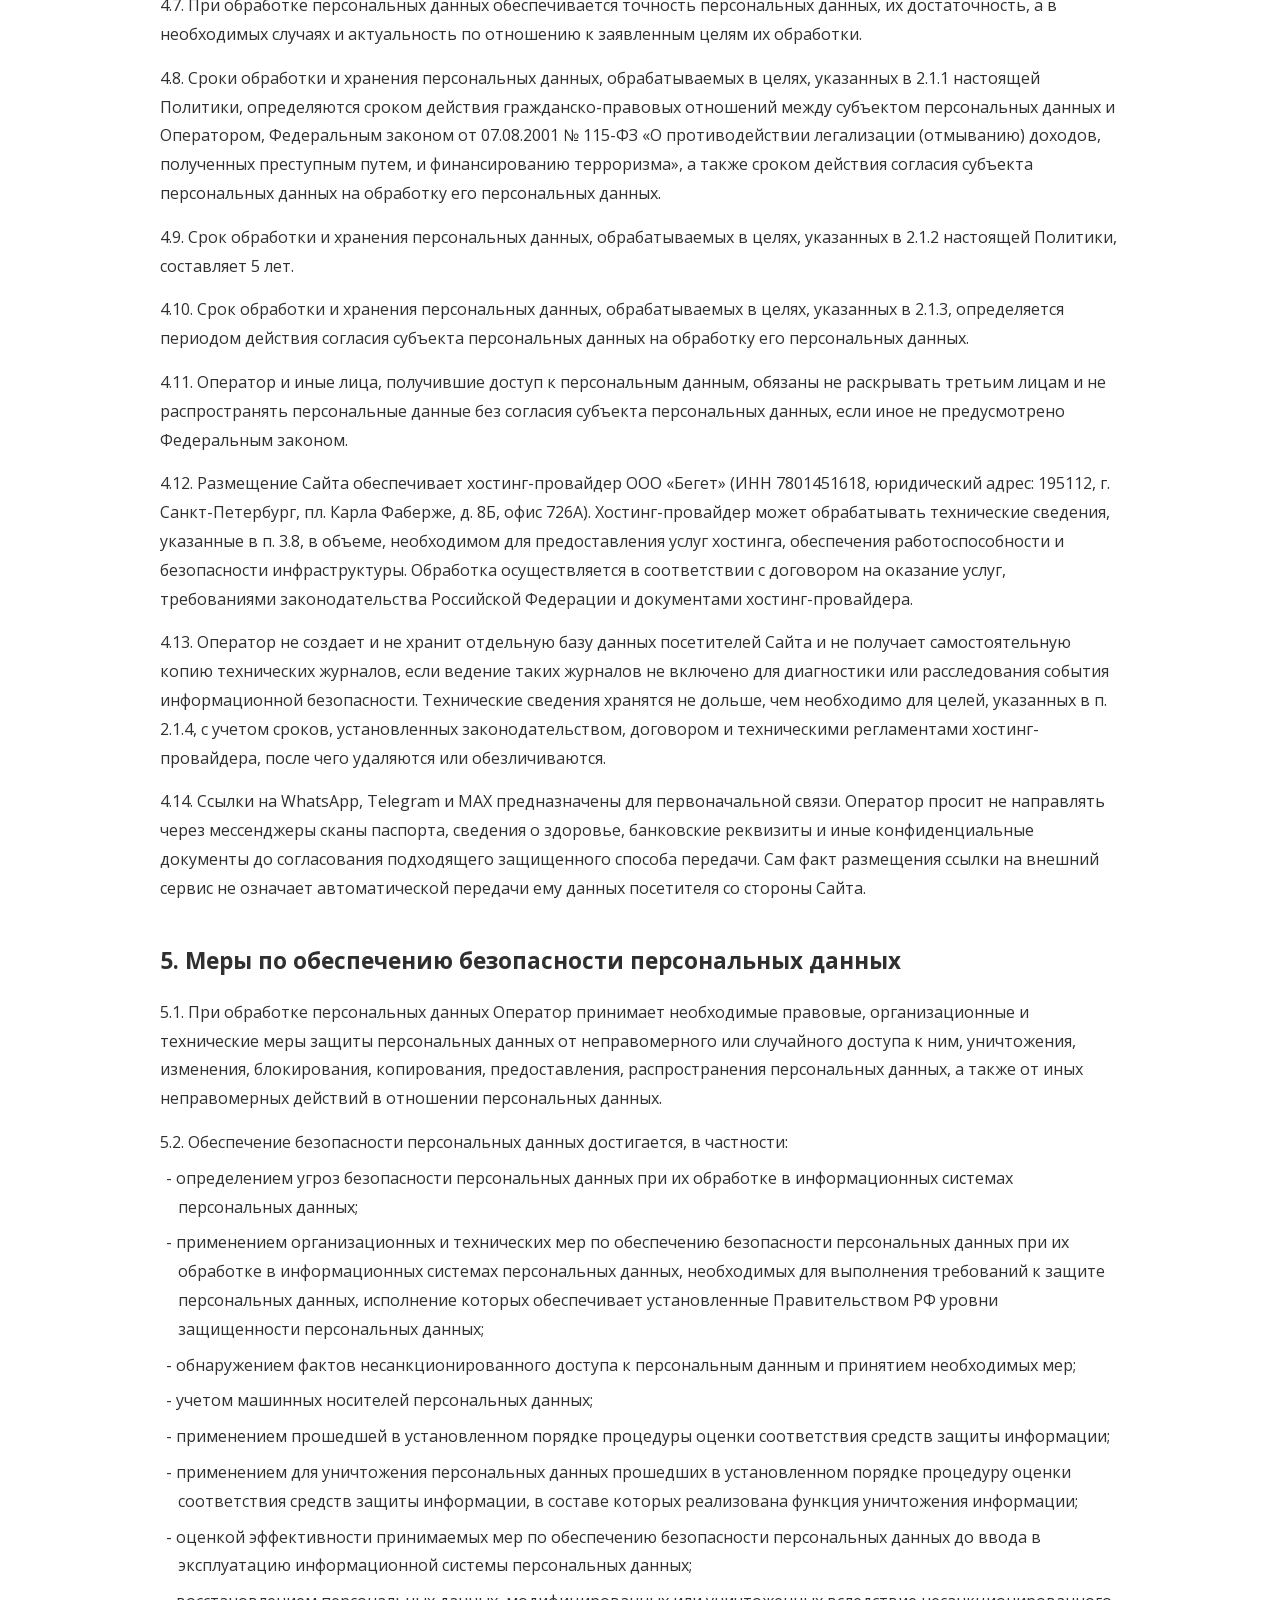
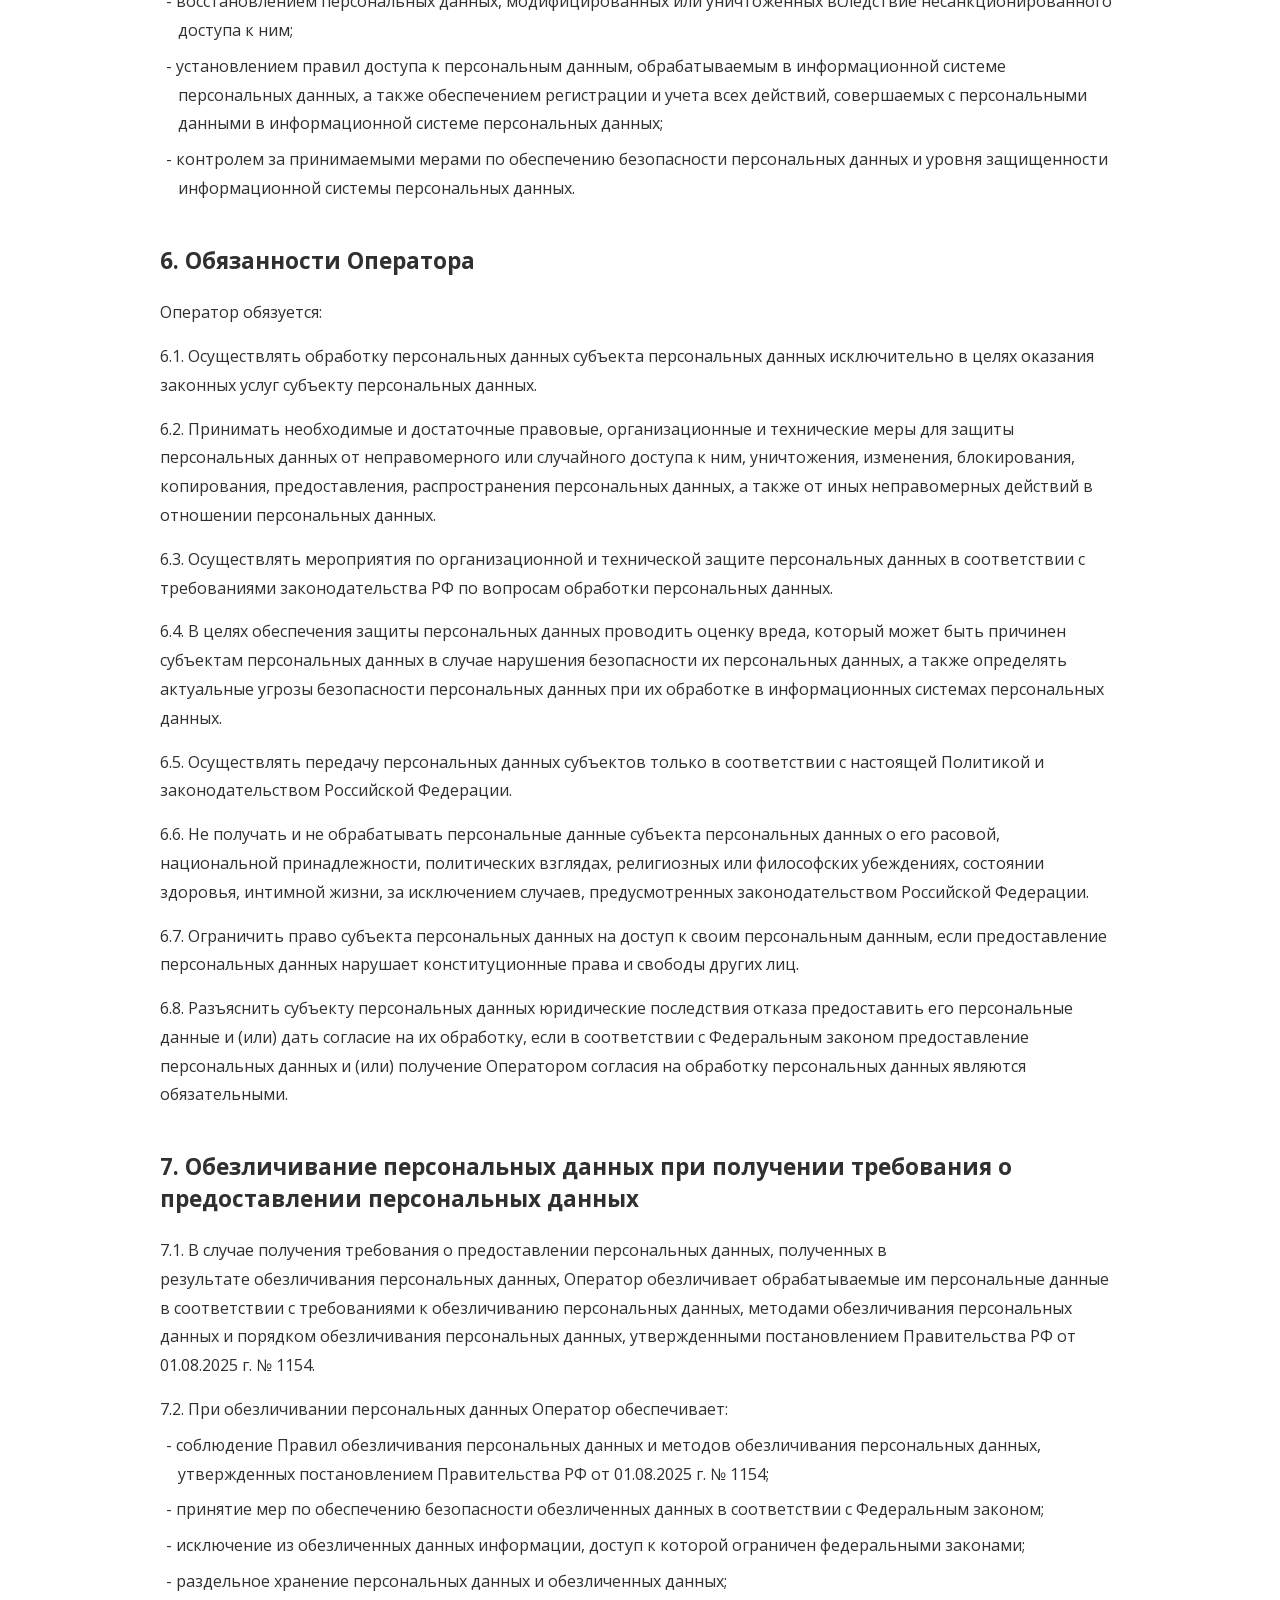
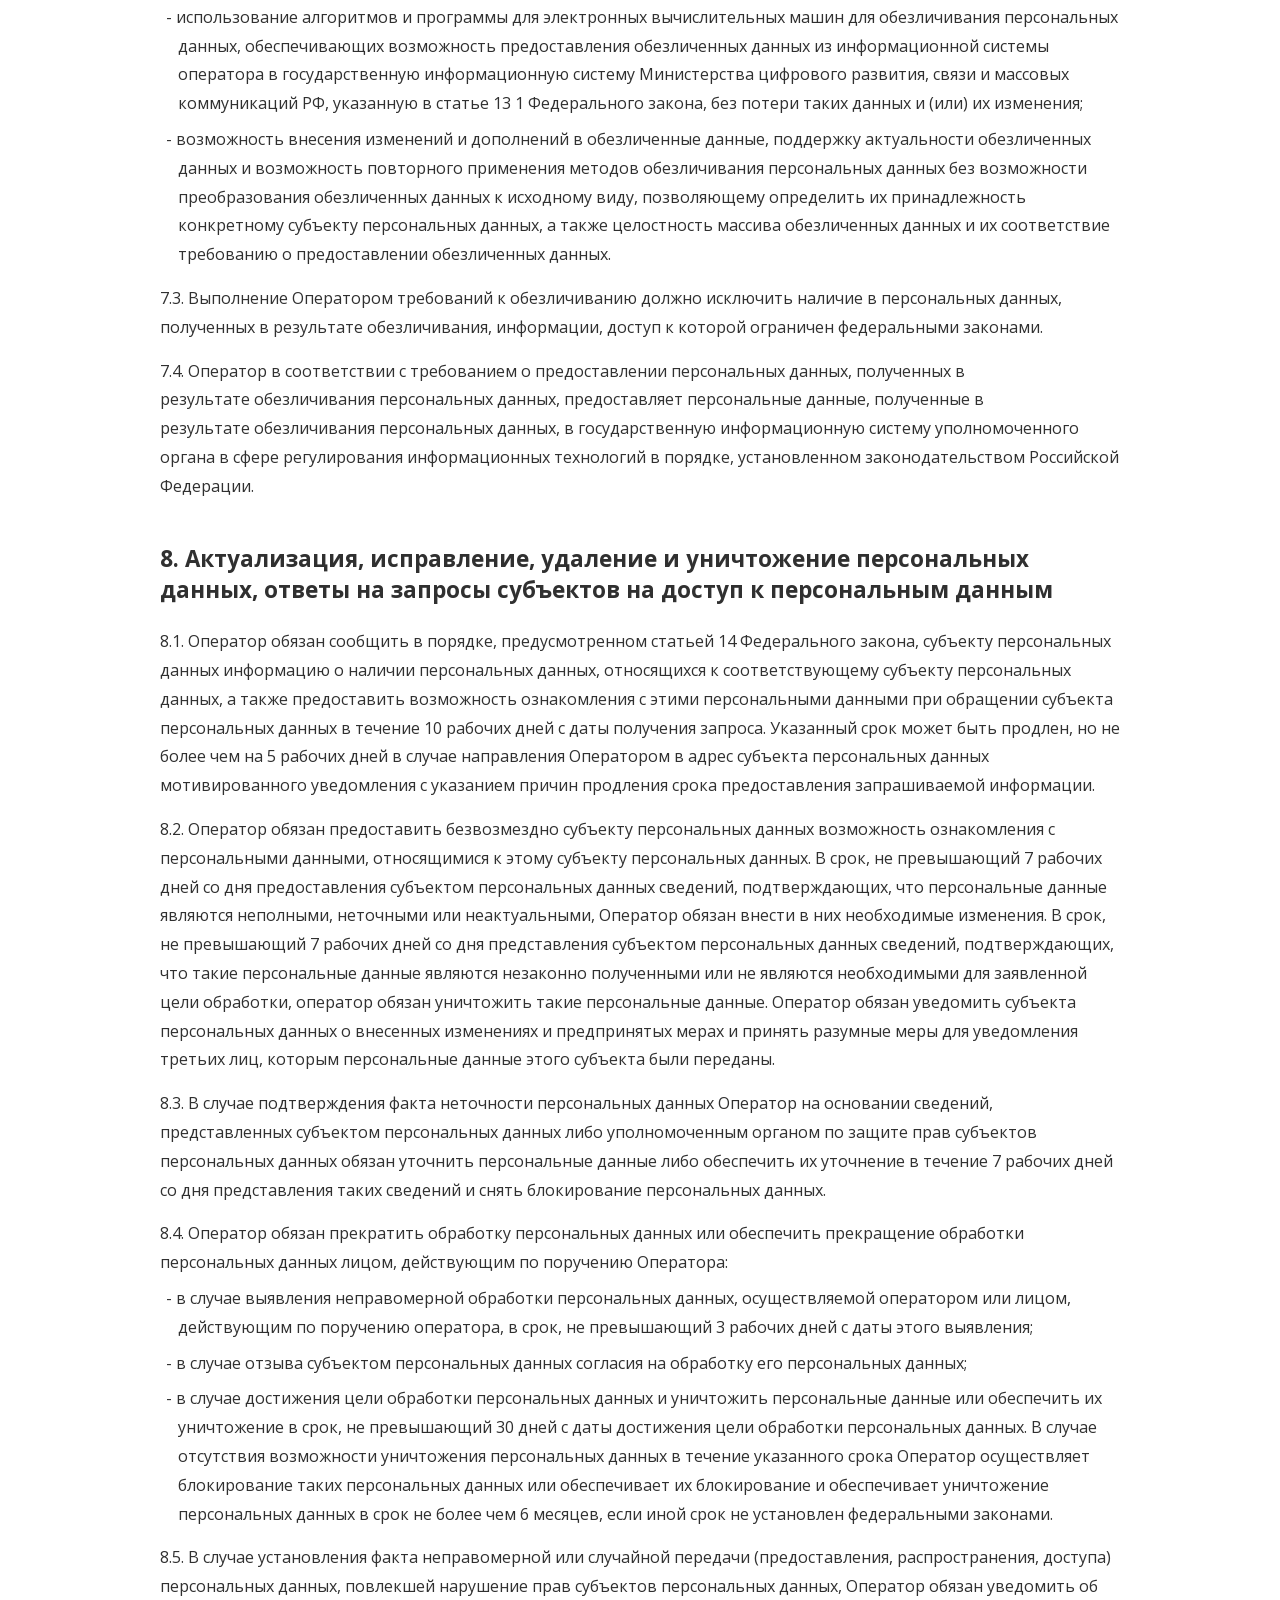
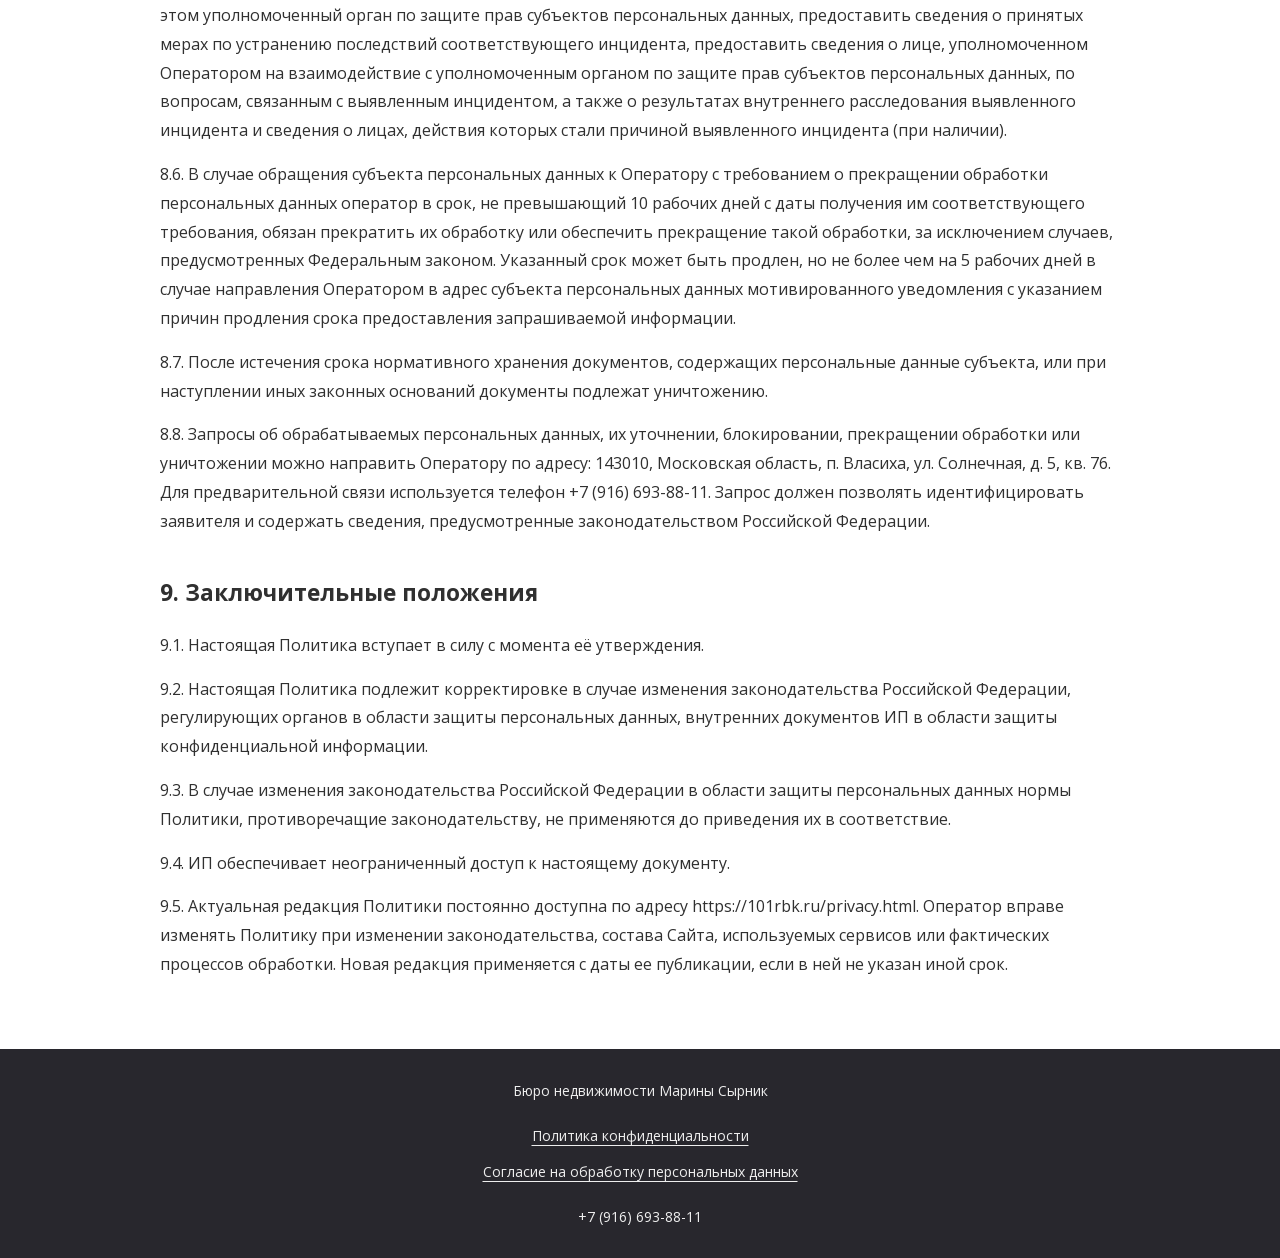
<file: privacy.html>
<!doctype html>
<html lang="ru">
<head>
  <meta charset="UTF-8">
  <meta name="robots" content="noindex, nofollow, noarchive, noimageindex">
  <meta name="googlebot" content="noindex, nofollow, noarchive, noimageindex">
  <meta name="viewport" content="width=device-width, initial-scale=1">
  <meta name="theme-color" content="#ffffff">
  <meta name="description" content="Политика обработки персональных данных ИП Сырник М.М.">
  <title>Политика конфиденциальности — Марина Сырник</title>
  <link rel="icon" type="image/svg+xml" href="data:image/svg+xml,%3Csvg xmlns='http://www.w3.org/2000/svg' viewBox='0 0 32 32'%3E%3Crect width='32' height='32' fill='white'/%3E%3Cpath d='M3 3h26v26H3zM10 10h12v12H10z' fill='none' stroke='%23ed2527' stroke-width='3'/%3E%3C/svg%3E">
  <link rel="preload" href="assets/fonts/open-sans-normal-400-cyrillic.woff2" as="font" type="font/woff2" crossorigin>
  <link rel="stylesheet" href="styles.css?v=20260913-cookie">
  <script src="app.js?v=20260913-cookie" defer></script>
  <script src="documents.js" defer></script>
</head>
<body class="document-page">
  <a class="skip-link" href="#main">Перейти к содержанию</a>
  <header class="header">
    <div class="container header-inner">
      <a class="brand" href="index.html#home" aria-label="Бюро недвижимости Марины Сырник — главная"><img src="assets/logo.png" width="680" height="263" alt="Бюро недвижимости Марины Сырник"></a>
      <nav class="desktop-nav" aria-label="Основная навигация"><a href="index.html#about">Обо мне</a><a href="index.html#services">Услуги</a><a href="index.html#approach">Мой подход</a><a href="index.html#contacts">Контакты</a></nav>
      <a class="header-phone" href="tel:+79166938811">+7 (916) 693-88-11</a>
      <button class="menu-toggle" type="button" aria-expanded="false" aria-controls="mobile-nav" aria-label="Открыть меню"><span></span><span></span></button>
    </div>
    <nav class="mobile-nav" id="mobile-nav" aria-label="Мобильная навигация" hidden><a href="index.html#about">Обо мне</a><a href="index.html#services">Услуги</a><a href="index.html#approach">Мой подход</a><a href="index.html#contacts">Контакты</a><a href="tel:+79166938811">+7 (916) 693-88-11</a></nav>
  </header>
  <main id="main" class="document-main reading-width">
    <a class="document-back" href="index.html#contacts">← На сайт</a>
    <header class="document-heading">
      <p class="document-eyebrow">Документы</p>
      <h1>Политика конфиденциальности</h1>
      <p>Политика обработки персональных данных и реализуемых требований к защите персональных данных ИП Сырник М.М.</p>
      <p class="document-meta">Утверждена 12 января 2026 года. Редакция для сайта от 13 сентября 2026 года.</p>
      <button class="document-button" type="button" data-print hidden>Распечатать / сохранить PDF</button>
    </header>
    <nav class="document-toc" aria-label="Содержание политики">
      <p>Содержание</p>
      <ol>
        <li><a href="#section-1">1. Общие положения</a></li>
        <li><a href="#section-2">2. Цели и случаи обработки персональных данных</a></li>
        <li><a href="#section-3">3. Объем и категории обрабатываемых персональных данных, категорий субъектов персональных данных</a></li>
        <li><a href="#section-4">4. Порядок и условия обработки персональных данных</a></li>
        <li><a href="#section-5">5. Меры по обеспечению безопасности персональных данных</a></li>
        <li><a href="#section-6">6. Обязанности Оператора</a></li>
        <li><a href="#section-7">7. Обезличивание персональных данных при получении требования о предоставлении персональных данных</a></li>
        <li><a href="#section-8">8. Актуализация, исправление, удаление и уничтожение персональных данных, ответы на запросы субъектов на доступ к персональным данным</a></li>
        <li><a href="#section-9">9. Заключительные положения</a></li>
      </ol>
    </nav>
    <article class="document-text" aria-label="Полный текст политики">
      <h2 id="section-1">1. Общие положения</h2>
      <p>1.1. Настоящая Политика разработана в соответствии с положениями Федерального закона от 27.07.2006 № 152-ФЗ «О персональных данных» (далее – Федеральный закон), Федерального закона от 27.07.2006 № 149-ФЗ «Об информации, информационных технологиях и о защите информации» и иных нормативно-правовых актов, регулирующих вопросы защиты персональных данных.</p>
      <p>1.2. Настоящая Политика определяет основные вопросы, связанные с обработкой персональных данных Индивидуальным предпринимателем Сырник Марины Михайловны (далее – ИП или Оператор), с использованием средств автоматизации, в том числе в информационно-телекоммуникационных сетях, или без использования таких средств.</p>
      <p>1.3. Сведениями, составляющими персональные данные, является любая информация, относящаяся к прямо или косвенно определенному или определяемому физическому лицу (субъекту персональных данных).</p>
      <p>1.4. Оператор, получивший доступ к персональным данным, обязан соблюдать конфиденциальность персональных данных - не раскрывать третьим лицам и не распространять персональные данные без согласия субъекта персональных данных, если иное не предусмотрено Федеральным законом.</p>
      <p>1.5. Субъект персональных данных имеет право на получение информации, касающейся обработки его персональных данных, в том числе содержащей:</p>
      <p class="document-list-item">- подтверждение факта обработки персональных данных оператором;</p>
      <p class="document-list-item">- правовые основания и цели обработки персональных данных;</p>
      <p class="document-list-item">- цели и применяемые оператором способы обработки персональных данных;</p>
      <p class="document-list-item">- наименование и место нахождения Оператора, сведения о лицах (за исключением работников оператора), которые имеют доступ к персональным данным или которым могут быть раскрыты персональные данные на основании договора с оператором или на основании Федерального закона;</p>
      <p class="document-list-item">- обрабатываемые персональные данные, относящиеся к соответствующему субъекту персональных данных, источник их получения, если иной порядок представления таких данных не предусмотрен Федеральным законом;</p>
      <p class="document-list-item">- сроки обработки персональных данных, в том числе сроки их хранения;</p>
      <p class="document-list-item">- порядок осуществления субъектом персональных данных прав, предусмотренных Федеральным законом;</p>
      <p class="document-list-item">- информацию об осуществленной или о предполагаемой трансграничной передаче данных;</p>
      <p class="document-list-item">- наименование или фамилию, имя, отчество и адрес лица, осуществляющего обработку персональных данных по поручению Оператора, если обработка поручена или будет поручена такому лицу;</p>
      <p class="document-list-item">- информацию о способах исполнения Оператором обязанностей, установленных ст. 19 Федерального закона;</p>
      <p class="document-list-item">- иные сведения, предусмотренные Федеральным законом или другими федеральными законами.</p>
      <p>1.6. Субъект персональных данных вправе требовать от Оператора уточнения его персональных данных, их блокирования или уничтожения в случае, если персональные данные являются неполными, устаревшими, неточными, незаконно полученными или не являются необходимыми для заявленной цели обработки, а также принимать предусмотренные законом меры по защите своих прав.</p>
      <p>1.7. Субъект персональных данных имеет право на защиту своих прав и законных интересов, в том числе на возмещение убытков и (или) компенсацию морального вреда в судебном порядке.</p>
      <p>1.8. Оператор вправе:</p>
      <p class="document-list-item">- отстаивать свои интересы в суде;</p>
      <p class="document-list-item">- предоставлять персональные данные субъектов третьим лицам, если это предусмотрено действующим законодательством (налоговые, правоохранительные органы и др.);</p>
      <p class="document-list-item">- отказывать в предоставлении персональных данных в случаях, предусмотренных законодательством;</p>
      <p class="document-list-item">- использовать персональные данные субъекта без его согласия в случаях, предусмотренных законодательством.</p>
      <p>1.9. При сборе персональных данных Оператор обязан предоставить субъекту персональных данных по его просьбе информацию, предусмотренную ч. 7 ст. 14 Федерального закона.</p>
      <p>1.10. Сведения об Операторе: Индивидуальный предприниматель Сырник Марина Михайловна; ИНН 132606256870; ОГРНИП 318505300057902; адрес: 143010, Московская область, п. Власиха, ул. Солнечная, д. 5, кв. 76; телефон: <a href="tel:+79166938811">+7 (916) 693-88-11</a>.</p>
      <p>1.11. Настоящая Политика применяется в том числе к сайту Оператора <a href="https://101rbk.ru/">https://101rbk.ru/</a> (далее — Сайт), его страницам и к обращениям, которые посетитель по собственной инициативе направляет Оператору по телефону либо через сервисы WhatsApp, Telegram и MAX по размещенным на Сайте ссылкам.</p>
      <p>1.12. Сайт носит информационный характер. На Сайте отсутствуют формы ввода и отправки персональных данных, личный кабинет, регистрация пользователей, системы веб-аналитики, рекламные пиксели и встроенные виджеты сторонних сервисов.</p>
      <h2 id="section-2">2. Цели и случаи обработки персональных данных</h2>
      <p>2.1. Обработка персональных данных осуществляется Оператором в следующих целях:</p>
      <p>2.1.1. Подготовка, заключение и исполнение гражданско-правового договора.</p>
      <p>2.1.2. Обеспечение своевременного и всестороннего рассмотрения устных и письменных обращений субъекта персональных данных.</p>
      <p>2.1.3. Продвижение товаров, работ, услуг на рынке.</p>
      <p>2.1.4. Обеспечение работоспособности и безопасности Сайта, диагностика технических ошибок, предотвращение неправомерного использования Сайта и защита информационных систем Оператора.</p>
      <p>2.2. Обработка персональных данных допускается в случаях если:</p>
      <p class="document-list-item">- обработка персональных данных осуществляется с согласия субъекта персональных данных;</p>
      <p class="document-list-item">- обработка персональных данных необходима для осуществления и выполнения возложенных законодательством РФ на оператора функций, полномочий и обязанностей;</p>
      <p class="document-list-item">- обработка персональных данных необходима для исполнения договора, стороной которого либо выгодоприобретателем или поручителем, по которому является субъект персональных данных, а также для заключения договора по инициативе субъекта персональных данных или договора, по которому субъект персональных данных будет являться выгодоприобретателем или поручителем;</p>
      <p class="document-list-item">- обработка персональных данных необходима для защиты жизни, здоровья или иных жизненно важных интересов субъекта персональных данных, если получение согласия субъекта персональных данных невозможно;</p>
      <p class="document-list-item">- обработка персональных данных необходима для осуществления прав и законных интересов ИП или третьих лиц либо для достижения общественно значимых целей при условии, что при этом не нарушаются права и свободы субъекта персональных данных;</p>
      <p class="document-list-item">- обработка персональных данных необходима для осуществления научной, литературной или иной творческой деятельности при условии, что при этом не нарушаются права и законные интересы субъекта персональных данных;</p>
      <p class="document-list-item">- обработка персональных данных осуществляется в статистических или иных исследовательских целях при условии обязательного обезличивания персональных данных;</p>
      <p class="document-list-item">- осуществляется обработка персональных данных, подлежащих опубликованию или обязательному раскрытию в соответствии с законом.</p>
      <h2 id="section-3">3. Объем и категории обрабатываемых персональных данных, категорий субъектов персональных данных</h2>
      <p>3.1. Оператор обрабатывает следующие категории субъектов персональных данных:</p>
      <p>3.1.1. Клиенты.</p>
      <p>3.1.2. Контрагенты.</p>
      <p>3.1.3. Представители контрагентов.</p>
      <p>3.1.4. Выгодоприобретатели по договорам.</p>
      <p>3.1.5. Законные представители.</p>
      <p>3.1.6. Лица, состоящие в гражданско-правовых отношениях с Оператором.</p>
      <p>3.1.7. Лица, обработка персональных данных которых осуществляется в связи с выполнением возложенных законодательством РФ на Оператора функций, полномочий и обязанностей.</p>
      <p>3.1.8. Лица, обратившиеся к Оператору с обращением, жалобой.</p>
      <p>3.1.9. Посетители Сайта, а также лица, самостоятельно начавшие общение с Оператором по телефону или через сервисы WhatsApp, Telegram и MAX.</p>
      <p>3.2. В целях, указанных в п. 2.1.1 настоящей Политики, Оператором обрабатываются следующие категории персональных данных субъектов, указанных в п. 3.1.1-3.1.7:</p>
      <p>общие категории персональных данных:</p>
      <p class="document-list-item">- фамилия, имя, отчество;</p>
      <p class="document-list-item">- год, месяц, дата рождения;</p>
      <p class="document-list-item">- место рождения;</p>
      <p class="document-list-item">- семейное положение;</p>
      <p class="document-list-item">- социальное положение;</p>
      <p class="document-list-item">- имущественное положение;</p>
      <p class="document-list-item">- доходы;</p>
      <p class="document-list-item">- пол;</p>
      <p class="document-list-item">- адрес места жительства;</p>
      <p class="document-list-item">- адрес регистрации;</p>
      <p class="document-list-item">- номер телефона;</p>
      <p class="document-list-item">- адрес электронной почты;</p>
      <p class="document-list-item">- СНИЛС;</p>
      <p class="document-list-item">- ИНН;</p>
      <p class="document-list-item">- гражданство;</p>
      <p class="document-list-item">- данные документа, удостоверяющего личность;</p>
      <p class="document-list-item">- данные документа, содержащиеся в свидетельстве о рождении;</p>
      <p class="document-list-item">- данные водительского удостоверения;</p>
      <p class="document-list-item">- номер расчетного счета;</p>
      <p class="document-list-item">- номер лицевого счета;</p>
      <p class="document-list-item">- сведения о трудовой деятельности;</p>
      <p class="document-list-item">- фото-видео изображение лица;</p>
      <p class="document-list-item">- данные голоса человека;</p>
      <p>специальные категории персональных данных:</p>
      <p class="document-list-item">- сведения о состоянии здоровья;</p>
      <p>иные категории персональных данных:</p>
      <p class="document-list-item">- данные документа, содержащиеся в свидетельстве о заключении (расторжении) брака;</p>
      <p class="document-list-item">- сведения из правоустанавливающих документов на объекты недвижимости;</p>
      <p class="document-list-item">- сведения о составе семьи.</p>
      <p>3.2.1. Перечисленные в п. 3.2 сведения не собираются у каждого клиента в полном объеме. В каждом конкретном случае Оператор обрабатывает только те данные, которые необходимы для соответствующей сделки, исполнения договора или обязанности, установленной законодательством. Сведения о состоянии здоровья и иные специальные категории персональных данных обрабатываются только при наличии предусмотренного законом основания и лишь в объеме, необходимом для конкретной цели.</p>
      <p>3.3. Правовым основанием обработки персональных данных в целях, указанных в п. 2.1.1, являются:</p>
      <p class="document-list-item">- Конституция РФ, Гражданский кодекс РФ, Налоговый кодекс РФ, Федеральный закон от 06.12.2011 N 402-ФЗ &quot;О бухгалтерском учете&quot;, Федеральный закон от 07.08.2001 № 115-ФЗ «О противодействии легализации (отмыванию) доходов, полученных преступным путем, и финансированию терроризма», иные нормативные правовые акты, регулирующие отношения, связанные с деятельностью ИП;</p>
      <p class="document-list-item">- лист записи о государственной регистрации физического лица в качестве ИП;</p>
      <p class="document-list-item">- договоры, заключаемые между ИП и субъектом персональных данных;</p>
      <p class="document-list-item">- согласие субъекта персональных данных на обработку его персональных данных (в случаях, прямо не предусмотренных законодательством Российской Федерации, но соответствующих полномочиям Оператора).</p>
      <p>3.4.  В целях, указанных в п. 2.1.2 настоящей Политики, Оператором обрабатываются следующие категории персональных данных субъектов, указанных в п. 3.1.8:</p>
      <p class="document-list-item">- фамилия, имя, отчество, если они сообщены субъектом;</p>
      <p class="document-list-item">- номер телефона, имя пользователя или иной идентификатор учетной записи в выбранном субъектом сервисе связи;</p>
      <p class="document-list-item">- содержание обращения, дата и время переписки, а также документы и сведения, добровольно приложенные субъектом;</p>
      <p class="document-list-item">- иные персональные данные, ставшие известными Оператору при рассмотрении обращения и необходимые для ответа либо подготовки договора.</p>
      <p>3.5. Правовыми основаниями обработки персональных данных в целях, указанных в п. 2.1.2, являются согласие субъекта персональных данных; необходимость обработки для заключения договора по инициативе субъекта или исполнения договора; выполнение обязанностей, возложенных на Оператора законодательством Российской Федерации; осуществление прав и законных интересов Оператора при условии, что при этом не нарушаются права и свободы субъекта персональных данных.</p>
      <p>3.6. В целях, указанных в п. 2.1.3 настоящей Политики, Оператором обрабатываются следующие категории персональных данных субъектов, указанных в п. 3.1.1-3.1.3:</p>
      <p class="document-list-item">- фамилия, имя, отчество;</p>
      <p class="document-list-item">- номер телефона;</p>
      <p class="document-list-item">- адрес электронной почты.</p>
      <p>3.7. Правовым основанием обработки персональных данных в целях, указанных в п. 2.1.3, является предварительное согласие субъекта персональных данных на обработку его персональных данных.</p>
      <p>3.8. При обращении браузера к Сайту хостинг-провайдер может автоматически получать технические сведения: IP-адрес, дату и время запроса, адрес запрошенной страницы, адрес страницы-источника перехода, если он передается браузером, сведения о браузере, операционной системе и типе устройства, код ответа веб-сервера и объем переданных данных.</p>
      <p>3.9. Технические сведения, указанные в п. 3.8, обрабатываются исключительно в целях, предусмотренных п. 2.1.4. Оператор не использует их для установления личности посетителя, не объединяет с клиентскими данными и не формирует на их основе профили посетителей. Правовым основанием является осуществление прав и законных интересов Оператора по обеспечению работы и безопасности Сайта при условии, что при этом не нарушаются права и свободы субъектов персональных данных.</p>
      <p>3.10. Сайт не использует системы веб-аналитики, рекламного отслеживания и профилирования посетителей. После выбора посетителем варианта «Принять» или «Отклонить» Сайт устанавливает один технический файл cookie с именем <code>cookie_notice_choice</code> и значением <code>accepted</code> либо <code>declined</code>. Этот cookie необходим только для сохранения выбранной настройки и предотвращения повторного показа уведомления, не содержит сведений, позволяющих установить личность посетителя, не используется для отслеживания и хранится не более одного года. До совершения выбора cookie не устанавливается. Посетитель может удалить его в настройках браузера; после удаления уведомление будет показано снова.</p>
      <h2 id="section-4">4. Порядок и условия обработки персональных данных</h2>
      <p>4.1. Оператор осуществляет обработку персональных данных с использованием средств автоматизации или без использования таких средств, включая сбор, запись, систематизацию, накопление, хранение, уточнение (обновление, изменение), извлечение, использование, передачу (предоставление, доступ), блокирование, удаление, уничтожение персональных данных.</p>
      <p>4.2. Сайт не осуществляет автоматическую передачу персональных данных в иностранные государства и не загружает содержимое сторонних мессенджеров при открытии страниц. Переход в WhatsApp, Telegram или MAX и последующая отправка сообщения совершаются пользователем самостоятельно. Обработка данных соответствующим сервисом осуществляется по его собственным документам и находится вне технического контроля Оператора. Полученные Оператором сообщения обрабатываются в соответствии с настоящей Политикой. Оператор не инициирует трансграничную передачу персональных данных через Сайт.</p>
      <p>4.3. Обработка персональных данных осуществляется с соблюдением принципов и правил, предусмотренных настоящей Политикой и законодательством Российской Федерации.</p>
      <p>4.4. Обработка персональных данных оператором ограничивается достижением конкретных, заранее определенных и законных целей. Обработке подлежат только персональные данные, которые отвечают целям их обработки.</p>
      <p>4.5. Содержание и объем обрабатываемых персональных данных должны соответствовать заявленным целям обработки. Обрабатываемые персональные данные не должны быть избыточными по отношению к заявленным целям их обработки.</p>
      <p>4.6. Не допускается объединение баз данных, содержащих персональные данные, обработка которых осуществляется в целях, несовместимых между собой.</p>
      <p>4.7. При обработке персональных данных обеспечивается точность персональных данных, их достаточность, а в необходимых случаях и актуальность по отношению к заявленным целям их обработки.</p>
      <p>4.8. Сроки обработки и хранения персональных данных, обрабатываемых в целях, указанных в 2.1.1 настоящей Политики, определяются сроком действия гражданско-правовых отношений между субъектом персональных данных и Оператором, Федеральным законом от 07.08.2001 № 115-ФЗ «О противодействии легализации (отмыванию) доходов, полученных преступным путем, и финансированию терроризма», а также сроком действия согласия субъекта персональных данных на обработку его персональных данных.</p>
      <p>4.9. Срок обработки и хранения персональных данных, обрабатываемых в целях, указанных в 2.1.2 настоящей Политики, составляет 5 лет.</p>
      <p>4.10. Срок обработки и хранения персональных данных, обрабатываемых в целях, указанных в 2.1.3, определяется периодом действия согласия субъекта персональных данных на обработку его персональных данных.</p>
      <p>4.11. Оператор и иные лица, получившие доступ к персональным данным, обязаны не раскрывать третьим лицам и не распространять персональные данные без согласия субъекта персональных данных, если иное не предусмотрено Федеральным законом.</p>
      <p>4.12. Размещение Сайта обеспечивает хостинг-провайдер ООО «Бегет» (ИНН 7801451618, юридический адрес: 195112, г. Санкт-Петербург, пл. Карла Фаберже, д. 8Б, офис 726А). Хостинг-провайдер может обрабатывать технические сведения, указанные в п. 3.8, в объеме, необходимом для предоставления услуг хостинга, обеспечения работоспособности и безопасности инфраструктуры. Обработка осуществляется в соответствии с договором на оказание услуг, требованиями законодательства Российской Федерации и документами хостинг-провайдера.</p>
      <p>4.13. Оператор не создает и не хранит отдельную базу данных посетителей Сайта и не получает самостоятельную копию технических журналов, если ведение таких журналов не включено для диагностики или расследования события информационной безопасности. Технические сведения хранятся не дольше, чем необходимо для целей, указанных в п. 2.1.4, с учетом сроков, установленных законодательством, договором и техническими регламентами хостинг-провайдера, после чего удаляются или обезличиваются.</p>
      <p>4.14. Ссылки на WhatsApp, Telegram и MAX предназначены для первоначальной связи. Оператор просит не направлять через мессенджеры сканы паспорта, сведения о здоровье, банковские реквизиты и иные конфиденциальные документы до согласования подходящего защищенного способа передачи. Сам факт размещения ссылки на внешний сервис не означает автоматической передачи ему данных посетителя со стороны Сайта.</p>
      <h2 id="section-5">5. Меры по обеспечению безопасности персональных данных</h2>
      <p>5.1. При обработке персональных данных Оператор принимает необходимые правовые, организационные и технические меры защиты персональных данных от неправомерного или случайного доступа к ним, уничтожения, изменения, блокирования, копирования, предоставления, распространения персональных данных, а также от иных неправомерных действий в отношении персональных данных.</p>
      <p>5.2. Обеспечение безопасности персональных данных достигается, в частности:</p>
      <p class="document-list-item">- определением угроз безопасности персональных данных при их обработке в информационных системах персональных данных;</p>
      <p class="document-list-item">- применением организационных и технических мер по обеспечению безопасности персональных данных при их обработке в информационных системах персональных данных, необходимых для выполнения требований к защите персональных данных, исполнение которых обеспечивает установленные Правительством РФ уровни защищенности персональных данных;</p>
      <p class="document-list-item">- обнаружением фактов несанкционированного доступа к персональным данным и принятием необходимых мер;</p>
      <p class="document-list-item">- учетом машинных носителей персональных данных;</p>
      <p class="document-list-item">- применением прошедшей в установленном порядке процедуры оценки соответствия средств защиты информации;</p>
      <p class="document-list-item">- применением для уничтожения персональных данных прошедших в установленном порядке процедуру оценки соответствия средств защиты информации, в составе которых реализована функция уничтожения информации;</p>
      <p class="document-list-item">- оценкой эффективности принимаемых мер по обеспечению безопасности персональных данных до ввода в эксплуатацию информационной системы персональных данных;</p>
      <p class="document-list-item">- восстановлением персональных данных, модифицированных или уничтоженных вследствие несанкционированного доступа к ним;</p>
      <p class="document-list-item">- установлением правил доступа к персональным данным, обрабатываемым в информационной системе персональных данных, а также обеспечением регистрации и учета всех действий, совершаемых с персональными данными в информационной системе персональных данных;</p>
      <p class="document-list-item">- контролем за принимаемыми мерами по обеспечению безопасности персональных данных и уровня защищенности информационной системы персональных данных.</p>
      <h2 id="section-6">6. Обязанности Оператора</h2>
      <p>Оператор обязуется:</p>
      <p>6.1. Осуществлять обработку персональных данных субъекта персональных данных исключительно в целях оказания законных услуг субъекту персональных данных.</p>
      <p>6.2. Принимать необходимые и достаточные правовые, организационные и технические меры для защиты персональных данных от неправомерного или случайного доступа к ним, уничтожения, изменения, блокирования, копирования, предоставления, распространения персональных данных, а также от иных неправомерных действий в отношении персональных данных.</p>
      <p>6.3. Осуществлять мероприятия по организационной и технической защите персональных данных в соответствии с требованиями законодательства РФ по вопросам обработки персональных данных.</p>
      <p>6.4. В целях обеспечения защиты персональных данных проводить оценку вреда, который может быть причинен субъектам персональных данных в случае нарушения безопасности их персональных данных, а также определять актуальные угрозы безопасности персональных данных при их обработке в информационных системах персональных данных.</p>
      <p>6.5. Осуществлять передачу персональных данных субъектов только в соответствии с настоящей Политикой и законодательством Российской Федерации.</p>
      <p>6.6. Не получать и не обрабатывать персональные данные субъекта персональных данных о его расовой, национальной принадлежности, политических взглядах, религиозных или философских убеждениях, состоянии здоровья, интимной жизни, за исключением случаев, предусмотренных законодательством Российской Федерации.</p>
      <p>6.7. Ограничить право субъекта персональных данных на доступ к своим персональным данным, если предоставление персональных данных нарушает конституционные права и свободы других лиц.</p>
      <p>6.8. Разъяснить субъекту персональных данных юридические последствия отказа предоставить его персональные данные и (или) дать согласие на их обработку, если в соответствии с Федеральным законом предоставление персональных данных и (или) получение Оператором согласия на обработку персональных данных являются обязательными.</p>
      <h2 id="section-7">7. Обезличивание персональных данных при получении требования о предоставлении персональных данных</h2>
      <p>7.1. В случае получения требования о предоставлении персональных данных, полученных в результате обезличивания персональных данных, Оператор обезличивает обрабатываемые им персональные данные в соответствии с требованиями к обезличиванию персональных данных, методами обезличивания персональных данных и порядком обезличивания персональных данных, утвержденными постановлением Правительства РФ от 01.08.2025 г. № 1154.</p>
      <p>7.2. При обезличивании персональных данных Оператор обеспечивает:</p>
      <p class="document-list-item">- соблюдение Правил обезличивания персональных данных и методов обезличивания персональных данных, утвержденных постановлением Правительства РФ от 01.08.2025 г. № 1154;</p>
      <p class="document-list-item">- принятие мер по обеспечению безопасности обезличенных данных в соответствии с Федеральным законом;</p>
      <p class="document-list-item">- исключение из обезличенных данных информации, доступ к которой ограничен федеральными законами;</p>
      <p class="document-list-item">- раздельное хранение персональных данных и обезличенных данных;</p>
      <p class="document-list-item">- использование алгоритмов и программы для электронных вычислительных машин для обезличивания персональных данных, обеспечивающих возможность предоставления обезличенных данных из информационной системы оператора в государственную информационную систему Министерства цифрового развития, связи и массовых коммуникаций РФ, указанную в статье 13 1 Федерального закона, без потери таких данных и (или) их изменения;</p>
      <p class="document-list-item">- возможность внесения изменений и дополнений в обезличенные данные, поддержку актуальности обезличенных данных и возможность повторного применения методов обезличивания персональных данных без возможности преобразования обезличенных данных к исходному виду, позволяющему определить их принадлежность конкретному субъекту персональных данных, а также целостность массива обезличенных данных и их соответствие требованию о предоставлении обезличенных данных.</p>
      <p>7.3. Выполнение Оператором требований к обезличиванию должно исключить наличие в персональных данных, полученных в результате обезличивания, информации, доступ к которой ограничен федеральными законами.</p>
      <p>7.4. Оператор в соответствии с требованием о предоставлении персональных данных, полученных в результате обезличивания персональных данных, предоставляет персональные данные, полученные в результате обезличивания персональных данных, в государственную информационную систему уполномоченного органа в сфере регулирования информационных технологий в порядке, установленном законодательством Российской Федерации.</p>
      <h2 id="section-8">8. Актуализация, исправление, удаление и уничтожение персональных данных, ответы на запросы субъектов на доступ к персональным данным</h2>
      <p>8.1. Оператор обязан сообщить в порядке, предусмотренном статьей 14 Федерального закона, субъекту персональных данных информацию о наличии персональных данных, относящихся к соответствующему субъекту персональных данных, а также предоставить возможность ознакомления с этими персональными данными при обращении субъекта персональных данных в течение 10 рабочих дней с даты получения запроса. Указанный срок может быть продлен, но не более чем на 5 рабочих дней в случае направления Оператором в адрес субъекта персональных данных мотивированного уведомления с указанием причин продления срока предоставления запрашиваемой информации.</p>
      <p>8.2. Оператор обязан предоставить безвозмездно субъекту персональных данных возможность ознакомления с персональными данными, относящимися к этому субъекту персональных данных. В срок, не превышающий 7 рабочих дней со дня предоставления субъектом персональных данных сведений, подтверждающих, что персональные данные являются неполными, неточными или неактуальными, Оператор обязан внести в них необходимые изменения. В срок, не превышающий 7 рабочих дней со дня представления субъектом персональных данных сведений, подтверждающих, что такие персональные данные являются незаконно полученными или не являются необходимыми для заявленной цели обработки, оператор обязан уничтожить такие персональные данные. Оператор обязан уведомить субъекта персональных данных о внесенных изменениях и предпринятых мерах и принять разумные меры для уведомления третьих лиц, которым персональные данные этого субъекта были переданы.</p>
      <p>8.3. В случае подтверждения факта неточности персональных данных Оператор на основании сведений, представленных субъектом персональных данных либо уполномоченным органом по защите прав субъектов персональных данных обязан уточнить персональные данные либо обеспечить их уточнение в течение 7 рабочих дней со дня представления таких сведений и снять блокирование персональных данных.</p>
      <p>8.4. Оператор обязан прекратить обработку персональных данных или обеспечить прекращение обработки персональных данных лицом, действующим по поручению Оператора:</p>
      <p class="document-list-item">- в случае выявления неправомерной обработки персональных данных, осуществляемой оператором или лицом, действующим по поручению оператора, в срок, не превышающий 3 рабочих дней с даты этого выявления;</p>
      <p class="document-list-item">- в случае отзыва субъектом персональных данных согласия на обработку его персональных данных;</p>
      <p class="document-list-item">- в случае достижения цели обработки персональных данных и уничтожить персональные данные или обеспечить их уничтожение в срок, не превышающий 30 дней с даты достижения цели обработки персональных данных. В случае отсутствия возможности уничтожения персональных данных в течение указанного срока Оператор осуществляет блокирование таких персональных данных или обеспечивает их блокирование и обеспечивает уничтожение персональных данных в срок не более чем 6 месяцев, если иной срок не установлен федеральными законами.</p>
      <p>8.5. В случае установления факта неправомерной или случайной передачи (предоставления, распространения, доступа) персональных данных, повлекшей нарушение прав субъектов персональных данных, Оператор обязан уведомить об этом уполномоченный орган по защите прав субъектов персональных данных, предоставить сведения о принятых мерах по устранению последствий соответствующего инцидента, предоставить сведения о лице, уполномоченном Оператором на взаимодействие с уполномоченным органом по защите прав субъектов персональных данных, по вопросам, связанным с выявленным инцидентом, а также о результатах внутреннего расследования выявленного инцидента и сведения о лицах, действия которых стали причиной выявленного инцидента (при наличии).</p>
      <p>8.6. В случае обращения субъекта персональных данных к Оператору с требованием о прекращении обработки персональных данных оператор в срок, не превышающий 10 рабочих дней с даты получения им соответствующего требования, обязан прекратить их обработку или обеспечить прекращение такой обработки, за исключением случаев, предусмотренных Федеральным законом. Указанный срок может быть продлен, но не более чем на 5 рабочих дней в случае направления Оператором в адрес субъекта персональных данных мотивированного уведомления с указанием причин продления срока предоставления запрашиваемой информации.</p>
      <p>8.7. После истечения срока нормативного хранения документов, содержащих персональные данные субъекта, или при наступлении иных законных оснований документы подлежат уничтожению.</p>
      <p>8.8. Запросы об обрабатываемых персональных данных, их уточнении, блокировании, прекращении обработки или уничтожении можно направить Оператору по адресу: 143010, Московская область, п. Власиха, ул. Солнечная, д. 5, кв. 76. Для предварительной связи используется телефон <a href="tel:+79166938811">+7 (916) 693-88-11</a>. Запрос должен позволять идентифицировать заявителя и содержать сведения, предусмотренные законодательством Российской Федерации.</p>
      <h2 id="section-9">9. Заключительные положения</h2>
      <p>9.1. Настоящая Политика вступает в силу с момента её утверждения.</p>
      <p>9.2. Настоящая Политика подлежит корректировке в случае изменения законодательства Российской Федерации, регулирующих органов в области защиты персональных данных, внутренних документов ИП в области защиты конфиденциальной информации.</p>
      <p>9.3. В случае изменения законодательства Российской Федерации в области защиты персональных данных нормы Политики, противоречащие законодательству, не применяются до приведения их в соответствие.</p>
      <p>9.4. ИП обеспечивает неограниченный доступ к настоящему документу.</p>
      <p>9.5. Актуальная редакция Политики постоянно доступна по адресу <a href="https://101rbk.ru/privacy.html">https://101rbk.ru/privacy.html</a>. Оператор вправе изменять Политику при изменении законодательства, состава Сайта, используемых сервисов или фактических процессов обработки. Новая редакция применяется с даты ее публикации, если в ней не указан иной срок.</p>
    </article>
  </main>
  <footer class="document-footer">
    <div class="reading-width"><a href="index.html">Бюро недвижимости Марины Сырник</a>
      <nav class="legal-links" aria-label="Документы"><a href="privacy.html">Политика конфиденциальности</a><a href="consent.html">Согласие на обработку персональных данных</a></nav>
      <a href="tel:+79166938811">+7 (916) 693-88-11</a>
    </div>
  </footer>
  <nav class="quick-contact" aria-label="Быстрая связь с Мариной">
    <a class="quick-contact-link channel-phone" href="tel:+79166938811" aria-label="Позвонить Марине"><svg viewBox="0 0 24 24" width="24" height="24" fill="none" stroke="currentColor" stroke-width="1.6" stroke-linecap="round" stroke-linejoin="round" aria-hidden="true"><path d="m7 3-3 1c-1 1-1 4 1 8s5 7 8 8c2 1 4 1 5 0l2-3-5-3-2 2c-3-1-5-3-6-6l2-2Z"/></svg><span>Позвонить</span></a>
    <a class="quick-contact-link channel-whatsapp" href="https://wa.me/79166938811" aria-label="Написать Марине в WhatsApp" target="_blank" rel="noopener noreferrer"><svg viewBox="0 0 24 24" width="24" height="24" fill="none" stroke="currentColor" stroke-width="1.6" stroke-linecap="round" stroke-linejoin="round" aria-hidden="true"><path d="M20.5 11.6a8.5 8.5 0 0 1-12.7 7.4L3 20.5l1.5-4.7a8.5 8.5 0 1 1 16-4.2Z"/><path d="m9 7-1.2.5c-.7.3-.8 1.1-.5 2 .7 2.2 2.7 4.1 5 5 .9.3 1.7.2 2-.5l.6-1.2-2-1-1 .7a7.4 7.4 0 0 1-2.5-2.5l.7-1Z"/></svg><span>WhatsApp</span></a>
    <a class="quick-contact-link channel-telegram" href="https://t.me/+79166938811" aria-label="Написать Марине в Telegram" target="_blank" rel="noopener noreferrer"><svg viewBox="0 0 24 24" width="24" height="24" fill="none" stroke="currentColor" stroke-width="1.6" stroke-linecap="round" stroke-linejoin="round" aria-hidden="true"><path d="m21 3-4 18-6-5-4 3 1-7L3 10Z"/><path d="m8 12 9-6-6 10"/></svg><span>Telegram</span></a>
    <a class="quick-contact-link channel-max" href="https://max.ru/u/f9LHodD0cOKOtOdd0TlLI8WKYw8BipcEJEZowDwKLhJgJPjVpLsleG3OdBw" aria-label="Открыть профиль Марины в MAX" target="_blank" rel="noopener noreferrer"><svg viewBox="0 0 24 24" width="24" height="24" fill="none" stroke="currentColor" stroke-width="1.6" stroke-linecap="round" stroke-linejoin="round" aria-hidden="true"><path d="M12 3a9 9 0 0 0-7.7 13.7L3 21l4.3-1.3A9 9 0 1 0 12 3Z"/><path d="M8 15V9l4 4 4-4v6"/></svg><span>MAX</span></a>
  </nav>
</body>
</html>
</file>
<file: styles.css>
@font-face {
  font-family: 'Great Vibes';
  font-style: normal;
  font-weight: 400;
  font-display: swap;
  src: url(assets/fonts/great-vibes-normal-400-cyrillic.woff2) format('woff2');
  unicode-range: U+0301, U+0400-045F, U+0490-0491, U+04B0-04B1, U+2116;
}

@font-face {
  font-family: 'Great Vibes';
  font-style: normal;
  font-weight: 400;
  font-display: swap;
  src: url(assets/fonts/great-vibes-normal-400-latin.woff2) format('woff2');
  unicode-range: U+0000-00FF, U+0131, U+0152-0153, U+02BB-02BC, U+02C6, U+02DA, U+02DC, U+0304, U+0308, U+0329, U+2000-206F, U+20AC, U+2122, U+2191, U+2193, U+2212, U+2215, U+FEFF, U+FFFD;
}

@font-face {
  font-family: 'Open Sans';
  font-style: italic;
  font-weight: 400;
  font-stretch: 100%;
  font-display: swap;
  src: url(assets/fonts/open-sans-italic-400-cyrillic.woff2) format('woff2');
  unicode-range: U+0301, U+0400-045F, U+0490-0491, U+04B0-04B1, U+2116;
}

@font-face {
  font-family: 'Open Sans';
  font-style: italic;
  font-weight: 400;
  font-stretch: 100%;
  font-display: swap;
  src: url(assets/fonts/open-sans-italic-400-latin.woff2) format('woff2');
  unicode-range: U+0000-00FF, U+0131, U+0152-0153, U+02BB-02BC, U+02C6, U+02DA, U+02DC, U+0304, U+0308, U+0329, U+2000-206F, U+20AC, U+2122, U+2191, U+2193, U+2212, U+2215, U+FEFF, U+FFFD;
}

@font-face {
  font-family: 'Open Sans';
  font-style: normal;
  font-weight: 400;
  font-stretch: 100%;
  font-display: swap;
  src: url(assets/fonts/open-sans-normal-400-cyrillic.woff2) format('woff2');
  unicode-range: U+0301, U+0400-045F, U+0490-0491, U+04B0-04B1, U+2116;
}

@font-face {
  font-family: 'Open Sans';
  font-style: normal;
  font-weight: 400;
  font-stretch: 100%;
  font-display: swap;
  src: url(assets/fonts/open-sans-normal-400-latin.woff2) format('woff2');
  unicode-range: U+0000-00FF, U+0131, U+0152-0153, U+02BB-02BC, U+02C6, U+02DA, U+02DC, U+0304, U+0308, U+0329, U+2000-206F, U+20AC, U+2122, U+2191, U+2193, U+2212, U+2215, U+FEFF, U+FFFD;
}

@font-face {
  font-family: 'Open Sans';
  font-style: normal;
  font-weight: 700;
  font-stretch: 100%;
  font-display: swap;
  src: url(assets/fonts/open-sans-normal-400-cyrillic.woff2) format('woff2');
  unicode-range: U+0301, U+0400-045F, U+0490-0491, U+04B0-04B1, U+2116;
}

@font-face {
  font-family: 'Open Sans';
  font-style: normal;
  font-weight: 700;
  font-stretch: 100%;
  font-display: swap;
  src: url(assets/fonts/open-sans-normal-400-latin.woff2) format('woff2');
  unicode-range: U+0000-00FF, U+0131, U+0152-0153, U+02BB-02BC, U+02C6, U+02DA, U+02DC, U+0304, U+0308, U+0329, U+2000-206F, U+20AC, U+2122, U+2191, U+2193, U+2212, U+2215, U+FEFF, U+FFFD;
}

:root {
  --red: #dc2527;
  --ink: #303030;
  --paper: #fff;
  --soft: #f7f7f7;
  --line: #e5e5e5;
  --sans: 'Open Sans', Arial, sans-serif;
  --signature: 'Great Vibes', cursive;
  --header-sans: -apple-system, BlinkMacSystemFont, 'Segoe UI', Arial, sans-serif;
  --gutter: clamp(24px, 4.8vw, 84px);
}

* { box-sizing: border-box; }
html { scroll-behavior: smooth; scroll-padding-top: 110px; }
body { margin: 0; color: var(--ink); background: var(--paper); font: 1.25rem/1.7 var(--sans); -webkit-font-smoothing: antialiased; }
a { color: inherit; text-decoration: none; }
button { color: inherit; font: inherit; }
a, button { -webkit-tap-highlight-color: transparent; touch-action: manipulation; }
img { display: block; max-width: 100%; }
h1, h2, h3, h4, p, figure, blockquote { margin: 0; }
::selection { color: white; background: var(--red); }
:focus-visible { outline: 2px solid var(--red); outline-offset: 6px; }
.container { width: calc(100% - var(--gutter) * 2); max-width: 1512px; margin-inline: auto; }
.reading-width { width: calc(100% - 64px); max-width: 820px; margin-inline: auto; }
.sr-only { position: absolute; width: 1px; height: 1px; overflow: hidden; clip-path: inset(50%); white-space: nowrap; }
.skip-link { position: fixed; top: -100px; left: 20px; z-index: 100; padding: 12px 20px; background: white; font-size: 1rem; }
.skip-link:focus { top: 16px; }

/* Keep the existing logo and header layout. */
.header { position: sticky; top: 0; z-index: 30; background: rgba(249,249,247,.97); backdrop-filter: blur(16px); border-bottom: 1px solid #dedfd9; font-family: var(--header-sans); }
.header-inner { min-height: 104px; display: flex; align-items: center; justify-content: space-between; gap: 32px; }
.brand { width: 226px; flex-shrink: 0; }
.brand img { width: 100%; height: auto; }
.desktop-nav { display: flex; gap: 30px; font-size: .875rem; }
.desktop-nav a { position: relative; padding: 12px 0; }
.desktop-nav a::after { content: ''; position: absolute; bottom: 5px; left: 0; width: 0; height: 1px; background: var(--red); transition: width .2s; }
.desktop-nav a:hover::after { width: 100%; }
.header-phone { font-size: 1rem; white-space: nowrap; }
.header-phone:hover { color: var(--red); }
.menu-toggle { display: none; }
.mobile-nav[hidden] { display: none; }

/* Portrait first, followed directly by the quotation. */
.hero { position: relative; background: #211b1f; }
.hero-photo { width: 100%; height: clamp(12rem, 56.25vw, 42rem); object-fit: cover; object-position: 50% 40%; }
.quote-section { padding: 46px 0 42px; background: var(--soft); text-align: center; }
.quote { position: relative; }
.quote blockquote { position: relative; z-index: 1; font-size: 1.6rem; font-style: italic; line-height: 1.65; }
.quote::before { content: '”'; position: absolute; right: -22px; top: -34px; color: #fff; font: 12rem/.9 Georgia, serif; pointer-events: none; }
.signature { font: 400 3.2rem/1.5 var(--signature); color: #1b1b1b; }
.quote .signature { margin-top: 32px; }
.quote .signature::before { content: ''; display: block; width: 64%; max-width: 360px; height: 2px; margin: 0 auto 23px; background: var(--red); }
.intro-section { padding: 42px 0 65px; text-align: center; }
.intro::before { content: ''; display: block; width: 30px; height: 3px; margin: 0 auto 45px; background: var(--red); }
.intro p + p { margin-top: 26px; }

/* All service descriptions stay visible, as in the supplied reference. */
.services-surface { background: var(--soft); }
.service-section { padding-block: 64px; text-align: center; }
h2 { margin-bottom: 38px; font-size: 1.8rem; line-height: 1.4; font-weight: 700; }
h3 { font-size: 1.5rem; line-height: 1.45; font-weight: 700; }
h4 { font-size: 1.25rem; line-height: 1.5; font-weight: 700; }
p + p { margin-top: 22px; }
.sales { padding-bottom: 28px; }
.sales-point + .sales-point { margin-top: 34px; }
.sales-point h3 { font-size: 1.25rem; }
.sales-point p { margin-top: 2px; }
.purchase { padding-top: 46px; }
.purchase h2 { max-width: 760px; margin-inline: auto; }
.purchase-type h3 { margin-bottom: 25px; font-size: 1.7rem; }
.purchase-type + .purchase-type { margin-top: 64px; }
.purchase-type + .purchase-type::before { content: ''; display: block; width: 30px; height: 2px; margin: 0 auto 36px; background: var(--red); }
.verification-note { margin-top: 34px; }
.verification-note h4 { margin-bottom: 18px; }
.additional-surface { background: #fff; }
.additional-surface .service-section + .service-section { border-top: 1px solid var(--line); }
.approach-section { padding: 65px 0; text-align: center; background: var(--soft); }
.priorities { font-weight: 700; }
.reputation { margin: 30px 0 24px; color: var(--red); font-weight: 700; }

.footer { padding: 50px 0 30px; color: #f4f3f6; background: #28272d; text-align: center; }
.contact-label { color: #bdbbc1; font-size: 1.2rem; }
.contact-links { display: flex; align-items: center; justify-content: center; gap: 28px; margin-top: 18px; }
.contact-phone { font-size: 1.8rem; line-height: 1.4; font-weight: 700; }
.contact-phone:hover { text-decoration: underline; text-underline-offset: 6px; }
.whatsapp-link { display: flex; flex-shrink: 0; align-items: center; justify-content: center; width: 49px; height: 49px; border-radius: 50%; background: #18b64e; color: #fff; transition: background .2s; }
.whatsapp-link:hover { background: #10913c; }
.requisites { margin-top: 26px; }
.requisites p + p { margin-top: 15px; }
.requisites span { white-space: nowrap; }
.legal-note { margin-top: 35px; padding-top: 28px; border-top: 1px solid #48464c; color: #bdbbc1; font-size: 1rem; line-height: 1.75; }
.legal-note p + p { margin-top: 14px; }
.back-top { display: inline-flex; align-items: center; gap: 12px; min-height: 44px; margin-top: 22px; font-size: .875rem; color: #d9d7dd; }
.footer-intro { margin-bottom: 32px; padding-bottom: 30px; border-bottom: 1px solid #48464c; }
.footer-intro .signature { color: white; margin-bottom: 16px; }
.footer-intro p { color: #bdbbc1; }

/* Messenger shortcuts and public documents. */
.quick-contact { display: none; }
.messenger-links { display: flex; justify-content: center; flex-wrap: wrap; gap: 12px; margin-top: 22px; }
.messenger-link { display: inline-flex; align-items: center; gap: 9px; min-height: 46px; padding: 8px 14px; border: 1px solid #5c5961; border-radius: 8px; color: #fff; font-size: .875rem; }
.messenger-link:hover { background: #3e3b43; }
.messenger-link.channel-whatsapp svg { color: #62d58c; }
.messenger-link.channel-telegram svg { color: #6cc8f4; }
.messenger-link.channel-max svg { color: #baabff; }
.legal-links { display: flex; flex-direction: column; align-items: center; gap: 14px; margin-top: 30px; font-size: .875rem; line-height: 1.6; }
.legal-links a { text-decoration: underline; text-underline-offset: 4px; }
.max-help-link { display: inline-block; padding: 10px; margin-top: 6px; font-size: .8125rem; color: #d9d7dd; text-decoration: underline; text-underline-offset: 3px; }
.document-page { background: #fff; }
.document-main { max-width: 960px; padding-block: 38px 70px; }
.document-back { display: inline-flex; min-height: 44px; align-items: center; margin-bottom: 26px; font-size: .9375rem; }
.document-back:hover { color: var(--red); }
.document-heading { margin-bottom: 38px; }
.document-eyebrow { margin-bottom: 14px; color: #686868; font-size: .8125rem; letter-spacing: .12em; text-transform: uppercase; }
.document-heading h1 { margin-bottom: 20px; font-size: clamp(1.65rem, 4vw, 2.65rem); font-weight: 700; line-height: 1.25; overflow-wrap: break-word; }
.document-heading > p:not(.document-eyebrow) { font-size: 1rem; }
.document-heading .document-meta { margin-top: 16px; color: #666; font-size: .875rem; }
.document-button { display: inline-flex; align-items: center; justify-content: center; min-height: 48px; padding: 12px 18px; margin-top: 22px; border: 1px solid var(--red); border-radius: 6px; background: var(--red); color: #fff; font-size: .9375rem; line-height: 1.5; cursor: pointer; text-align: center; }
.document-button[hidden] { display: none; }
.document-button:hover { background: #b91d20; }
.button-secondary { color: var(--ink); background: white; border-color: #cacaca; }
.button-secondary:hover { background: #f1f1f1; }
.document-toc { margin-bottom: 42px; padding: 25px 28px; border-radius: 10px; background: var(--soft); font-size: .9375rem; line-height: 1.65; }
.document-toc > p { font-weight: 700; margin-bottom: 14px; }
.document-toc ol { padding: 0; margin: 0; list-style: none; }
.document-toc li + li { margin-top: 12px; }
.document-toc a { text-decoration: underline; text-underline-offset: 3px; }
.document-text { font-size: 1rem; line-height: 1.8; overflow-wrap: break-word; }
.document-text h2 { margin: 42px 0 22px; font-size: 1.4rem; line-height: 1.4; }
.document-text h2:first-child { margin-top: 0; }
.document-text p + p { margin-top: 15px; }
.document-text .document-list-item { padding-left: 18px; text-indent: -12px; margin-top: 7px; }
.consent-text { overflow-wrap: anywhere; }
.document-footer { padding: 30px 0; background: #28272d; color: #eee; font-size: .875rem; text-align: center; }
.document-footer .legal-links { margin-block: 22px; }
.max-badge { display: inline-flex; align-items: center; justify-content: center; width: 56px; height: 56px; margin-bottom: 20px; border-radius: 15px; background: #eeeaff; color: #6345ce; }
.max-badge svg { width: 32px; height: 32px; }
.max-direct { margin-top: 10px; }
.max-contact-card { padding: 26px; border: 1px solid var(--line); border-radius: 10px; background: var(--soft); }
.max-contact-card .max-phone { font-size: 1.5rem; font-weight: 700; white-space: nowrap; }
.max-contact-card .copy-status { font-size: .875rem; line-height: 1.6; }
.copy-status:empty { display: none; }
.max-steps { padding-left: 23px; margin: 28px 0 0; font-size: 1rem; }
.max-steps li + li { margin-top: 12px; }
.max-alternative { margin-top: 26px; font-size: .9375rem; }
.max-alternative a { text-decoration: underline; text-underline-offset: 3px; }

.cookie-notice { position: fixed; z-index: 40; inset: auto max(20px, calc((100vw - 1180px) / 2)) 20px; display: flex; align-items: center; justify-content: space-between; gap: 28px; padding: 22px 24px; border: 1px solid #ddd; border-radius: 12px; background: rgba(255,255,255,.98); box-shadow: 0 14px 48px #0002; color: var(--ink); font: 400 .875rem/1.55 var(--sans); backdrop-filter: blur(12px); }
.cookie-notice-copy { max-width: 760px; }
.cookie-notice strong { display: block; margin-bottom: 5px; font-size: 1rem; }
.cookie-notice p { margin: 0; }
.cookie-notice-links { display: flex; flex-wrap: wrap; gap: 6px 20px; margin-top: 9px; }
.cookie-notice-links a { color: inherit; text-decoration: underline; text-underline-offset: 3px; }
.cookie-notice-actions { display: flex; flex: 0 0 auto; gap: 10px; }
.cookie-button { min-height: 44px; padding: 10px 18px; border: 1px solid #c93133; border-radius: 6px; font: 600 .875rem/1 var(--sans); cursor: pointer; }
.cookie-button-primary { background: #c93133; color: white; }
.cookie-button-secondary { background: white; color: #912628; }
.cookie-button:hover { filter: brightness(.96); }
.cookie-button:focus-visible, .cookie-notice a:focus-visible { outline: 3px solid #c9313355; outline-offset: 3px; }

@media (max-width: 1100px) {
  .desktop-nav { gap: 18px; }
  .brand { width: 195px; }
  .header-inner { gap: 20px; min-height: 92px; }
  .header-phone { font-size: .875rem; }
  .reading-width { max-width: 760px; }
}

@media (max-width: 820px) {
  .header-inner { min-height: 86px; }
  .brand { width: 183px; }
  .desktop-nav { display: none; }
  .header-phone { margin-left: auto; }
  .menu-toggle { display: flex; flex-direction: column; justify-content: center; gap: 6px; width: 44px; height: 44px; padding: 10px; border: 0; background: none; cursor: pointer; }
  .menu-toggle span { display: block; width: 24px; height: 1px; background: var(--ink); transition: transform .2s; }
  .menu-toggle[aria-expanded=true] span:first-child { transform: translateY(3.5px) rotate(45deg); }
  .menu-toggle[aria-expanded=true] span:last-child { transform: translateY(-3.5px) rotate(-45deg); }
  .mobile-nav { display: flex; flex-direction: column; gap: 4px; padding: 16px var(--gutter) 24px; border-top: 1px solid var(--line); font-size: 1rem; }
  .mobile-nav a { padding: 10px 0; }
  .quote blockquote { font-size: 1.35rem; }
  .signature { font-size: 2.7rem; }
  body { font-size: 1.125rem; }
}

@media (max-width: 600px) {
  html { scroll-padding-top: 90px; }
  body { font-size: 1.0625rem; line-height: 1.65; }
  .header-inner { min-height: 76px; gap: 12px; }
  .header-phone { display: none; }
  .brand { width: 174px; }
  .menu-toggle { margin-left: auto; }
  .reading-width { width: calc(100% - 48px); }
  .hero-photo { height: auto; aspect-ratio: 1800 / 1012; object-position: center; }
  .quote-section { padding: 24px 0 26px; }
  .quote { width: calc(100% - 60px); }
  .quote blockquote { font-size: 1.125rem; line-height: 1.65; }
  .quote::before { right: -10px; top: -5px; font-size: 7rem; }
  .quote .signature { margin-top: 28px; }
  .signature { font-size: clamp(1.2rem, 6.4vw, 2.4rem); line-height: 1.5; white-space: nowrap; }
  .quote .signature::before { width: 68%; margin-bottom: 15px; }
  .intro-section { padding: 30px 0 43px; }
  .intro::before { margin-bottom: 40px; width: 28px; height: 2px; }
  .intro p + p { margin-top: 28px; }
  .service-section { padding-block: 44px; }
  h2 { font-size: 1.3rem; line-height: 1.45; margin-bottom: 30px; }
  h3 { font-size: 1.2rem; }
  h4 { font-size: 1.0625rem; }
  p + p { margin-top: 22px; }
  .sales { padding-bottom: 22px; }
  .sales-point h3 { font-size: 1.0625rem; line-height: 1.45; }
  .sales-point + .sales-point { margin-top: 28px; }
  .purchase { padding-top: 44px; }
  .purchase h2 { font-size: 1.18rem; }
  .purchase-type h3 { font-size: 1.5rem; margin-bottom: 25px; }
  .purchase-type + .purchase-type { margin-top: 46px; }
  .purchase-type + .purchase-type::before { margin-bottom: 30px; }
  .approach-section { padding: 44px 0; }
  .reputation { margin: 26px 0 22px; }
  .footer { padding: 35px 0 22px; }
  .contact-label { font-size: 1.0625rem; }
  .contact-links { gap: 16px; margin-top: 15px; flex-wrap: wrap; }
  .contact-phone { font-size: 1.25rem; white-space: nowrap; }
  .whatsapp-link { width: 44px; height: 44px; }
  .requisites { margin-top: 22px; }
  .requisites p + p { margin-top: 12px; }
  .legal-note { margin-top: 27px; padding-top: 24px; font-size: .875rem; }
}

@media (prefers-reduced-motion: reduce) {
  html { scroll-behavior: auto; }
  *, *::before, *::after { transition: none !important; }
}

@media (max-width: 820px) {
  html { scroll-padding-bottom: calc(90px + env(safe-area-inset-bottom, 0px)); }
  body { padding-bottom: calc(76px + env(safe-area-inset-bottom, 0px)); }
  .quick-contact { position: fixed; z-index: 25; inset: auto 0 0; display: grid; grid-template-columns: repeat(4, minmax(0, 1fr)); gap: 3px; padding: 7px max(12px, env(safe-area-inset-right, 0px)) calc(7px + env(safe-area-inset-bottom, 0px)) max(12px, env(safe-area-inset-left, 0px)); background: rgba(255,255,255,.98); border-top: 1px solid #e3e3e3; box-shadow: 0 -4px 24px #0000000a; }
  .quick-contact-link { min-height: 60px; display: flex; flex-direction: column; align-items: center; justify-content: center; gap: 5px; border-radius: 8px; font: 400 .75rem/1.3 var(--sans); }
  .quick-contact-link:hover { background: #f3f3f3; }
  .quick-contact-link.channel-phone svg { color: #aa2426; }
  .quick-contact-link.channel-whatsapp svg { color: #14833c; }
  .quick-contact-link.channel-telegram svg { color: #167ead; }
  .quick-contact-link.channel-max svg { color: #6848c9; }
  .document-main { padding-block: 24px 44px; }
  .document-back { margin-bottom: 18px; }
  .document-heading { margin-bottom: 28px; }
  .document-text { font-size: .9375rem; line-height: 1.75; }
  .document-text h2 { font-size: 1.2rem; }
  .document-toc { padding: 20px; }
  .max-contact-card { padding: 20px; }
  .max-contact-card .max-phone { font-size: 1.3rem; }
  .mobile-nav { max-height: calc(100svh - 165px - env(safe-area-inset-bottom, 0px)); overflow-y: auto; }
  .cookie-notice { inset: auto 12px calc(82px + env(safe-area-inset-bottom, 0px)); display: block; padding: 17px 18px; border-radius: 10px; font-size: .8125rem; }
  .cookie-notice strong { font-size: .9375rem; }
  .cookie-notice-links { display: grid; gap: 5px; margin-top: 8px; }
  .cookie-notice-actions { margin-top: 14px; }
  .cookie-button { flex: 1; }
}

@media print {
  body { padding-bottom: 0; }
  .header { position: static; }
  .menu-toggle, .mobile-nav, .back-top, .whatsapp-link { display: none !important; }
  .hero-photo { max-height: 300px; }
  .footer { background: white; color: black; }
  .quick-contact, .cookie-notice, .document-page .header, .document-footer, .document-back, .document-toc, .document-button, .document-eyebrow, .document-meta { display: none !important; }
  .document-main { width: 100%; max-width: none; padding: 0; }
  .document-heading h1 { font-size: 20pt; }
  .document-heading { margin-bottom: 20pt; }
  .document-text { font-size: 10.5pt; line-height: 1.45; }
  .document-text h2 { font-size: 13pt; break-after: avoid; }
  .document-text p { orphans: 3; widows: 3; }
}
</file>
